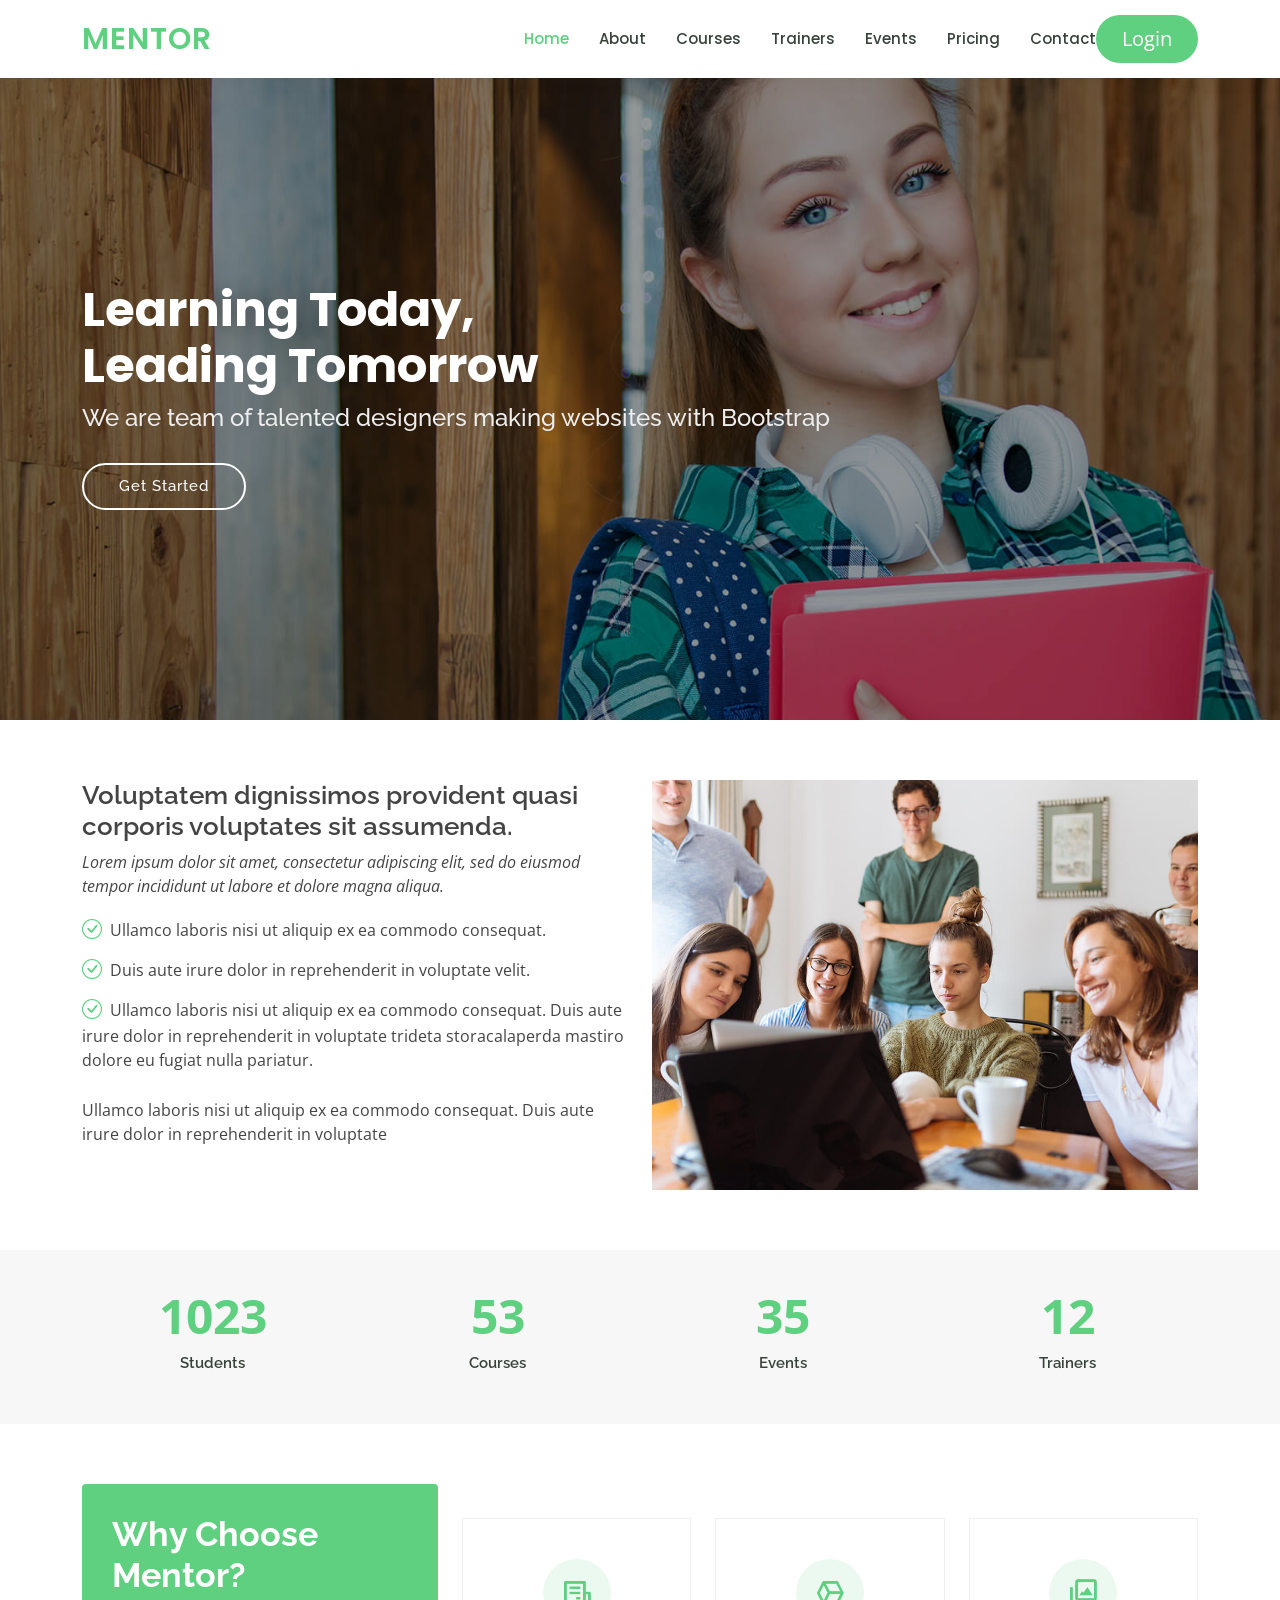
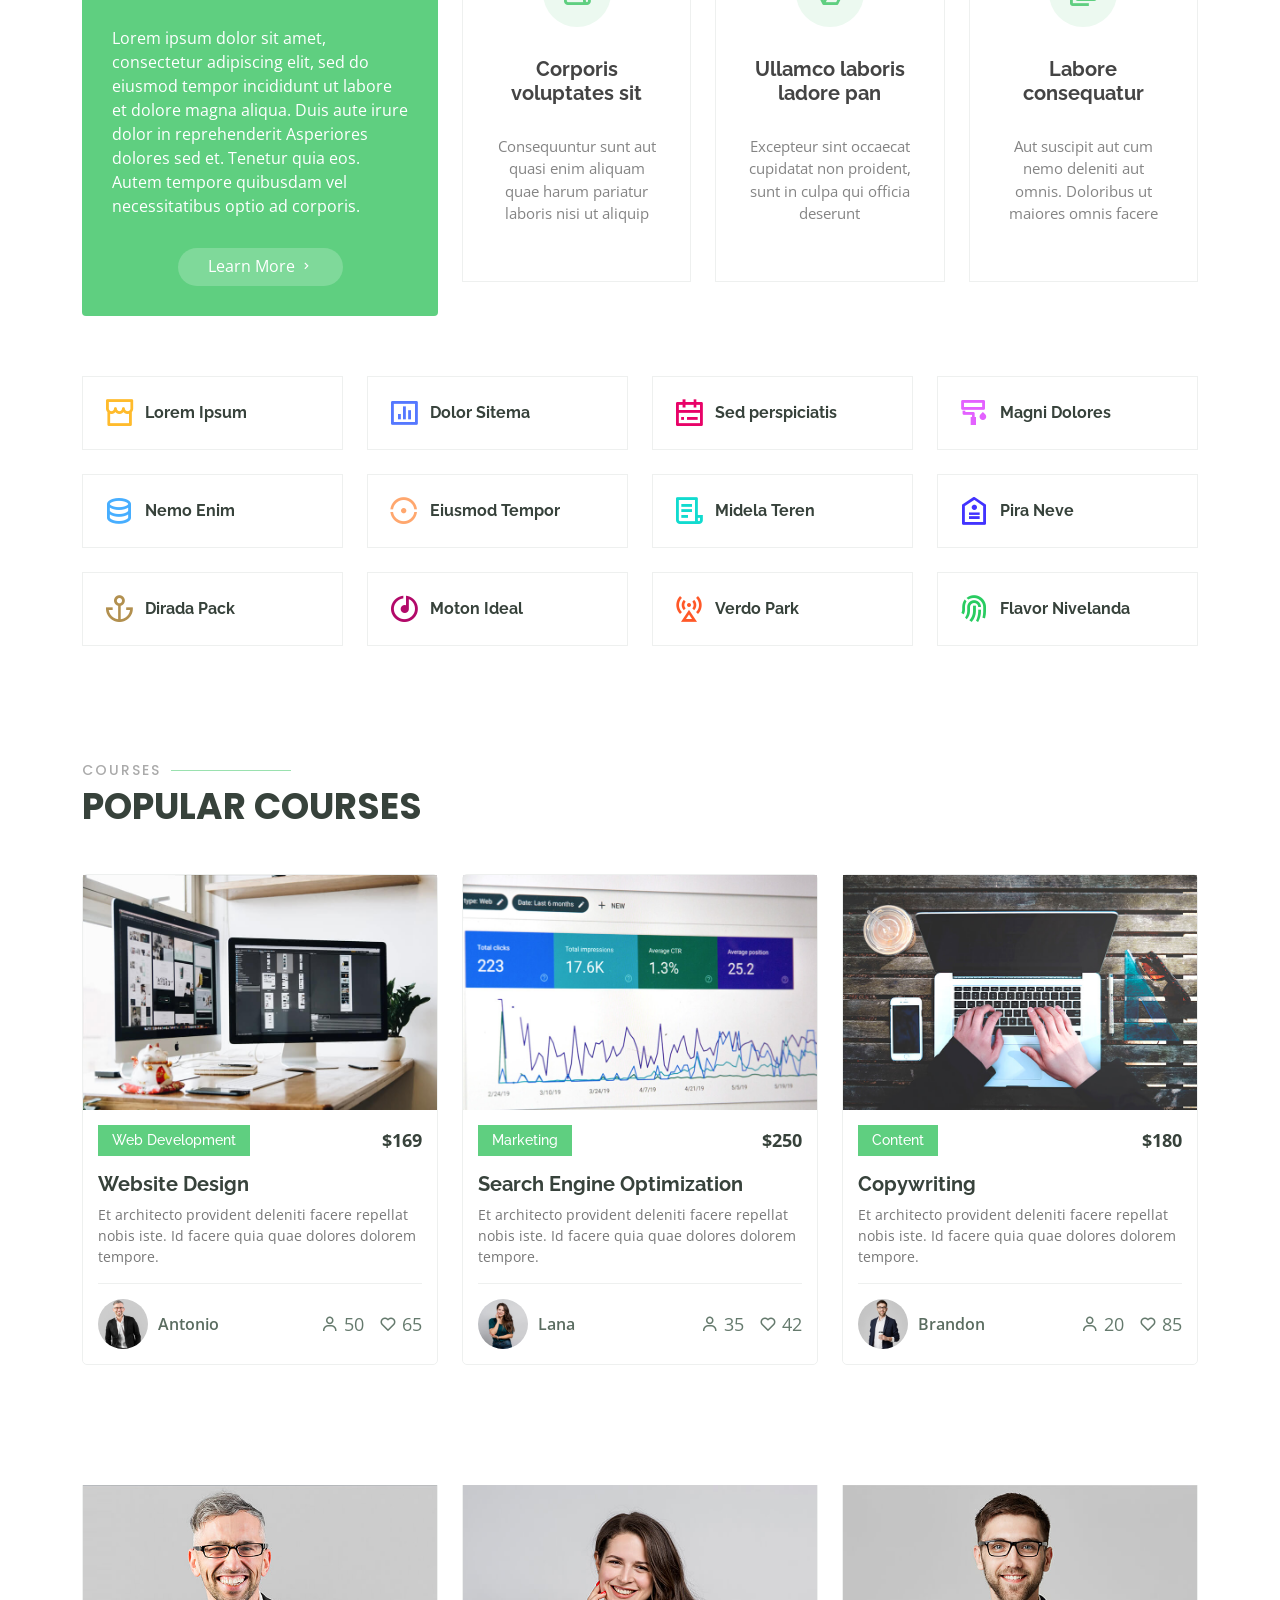
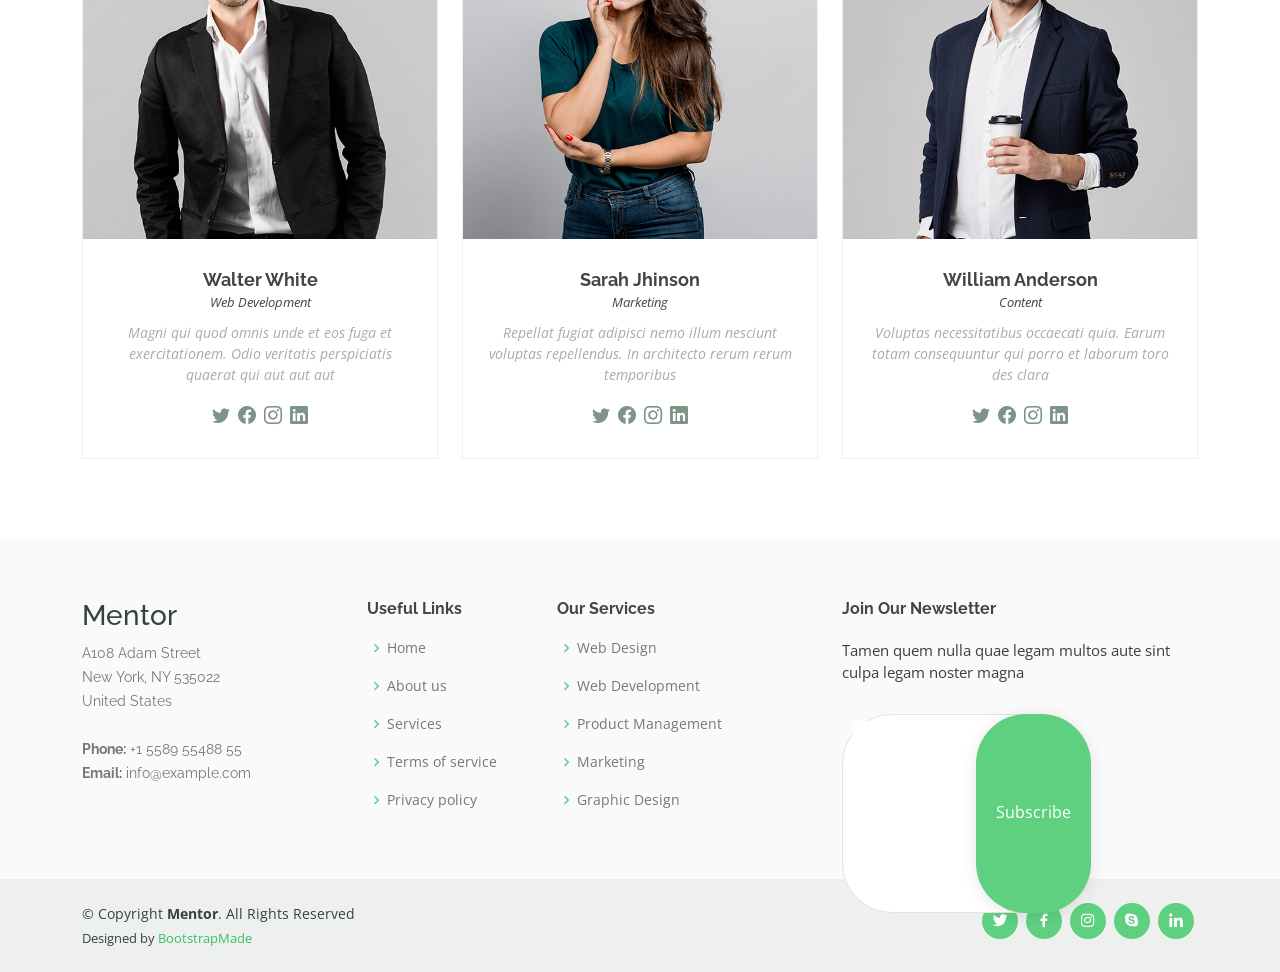
<file: index.html>
<!DOCTYPE html>
<html lang="en">

<head>
  <meta charset="utf-8">
  <meta content="width=device-width, initial-scale=1.0" name="viewport">

  <title>Mentor Bootstrap Template - Index</title>
  <meta content="" name="description">
  <meta content="" name="keywords">

  <!-- Favicons -->
  <link href="assets/img/favicon.png" rel="icon">
  <link href="assets/img/apple-touch-icon.png" rel="apple-touch-icon">

  <!-- Google Fonts -->
  <link href="https://fonts.googleapis.com/css?family=Open+Sans:300,300i,400,400i,600,600i,700,700i|Raleway:300,300i,400,400i,500,500i,600,600i,700,700i|Poppins:300,300i,400,400i,500,500i,600,600i,700,700i" rel="stylesheet">

  <!-- Vendor CSS Files -->
  <link href="assets/vendor/animate.css/animate.min.css" rel="stylesheet">
  <link href="assets/vendor/aos/aos.css" rel="stylesheet">
  <link href="assets/vendor/bootstrap/css/bootstrap.min.css" rel="stylesheet">
  <link href="assets/vendor/bootstrap-icons/bootstrap-icons.css" rel="stylesheet">
  <link href="assets/vendor/boxicons/css/boxicons.min.css" rel="stylesheet">
  <link href="assets/vendor/remixicon/remixicon.css" rel="stylesheet">
  <link href="assets/vendor/swiper/swiper-bundle.min.css" rel="stylesheet">
  <link rel="stylesheet" href="assets/css/login.css" />

   <link href="assets/css/style.css" rel="stylesheet">

  
  <style>
    .offcanvas{
     width:40% !important;
}  
  </style>
</head>

<body>

  <!-- المفروض التعديل دا يظهر علي جيت هب في الموقع  -->
 


 
  <header id="header" class="fixed-top">
    <div class="container d-flex align-items-center">

      <h1 class="logo me-auto"><a href="index.html">Mentor</a></h1>
      <!-- Uncomment below if you prefer to use an image logo -->
      <!-- <a href="index.html" class="logo me-auto"><img src="assets/img/logo.png" alt="" class="img-fluid"></a>-->

      <nav id="navbar" class="navbar order-last order-lg-0">
        <ul>
          <li><a class="active" href="index.html">Home</a></li>
          <li><a href="about.html">About</a></li>
          <li><a href="courses.html">Courses</a></li>
          <li><a href="trainers.html">Trainers</a></li>
          <li><a href="events.html">Events</a></li>
          <li><a href="pricing.html">Pricing</a></li>

      
          <li><a href="contact.html">Contact</a></li>
        </ul>
        <i class="bi bi-list mobile-nav-toggle"></i>
      </nav> 
        <a
          href="#offcanvasRight"
          class="btn get-started-btn fs-5"
          data-bs-toggle="offcanvas"
          data-bs-target="#offcanvasRight"
          aria-controls="offcanvasRight"
        >
          Login
        </a>
      </div>

      <div
        class="offcanvas offcanvas-end"
        tabindex="-1"
        id="offcanvasRight"
        aria-labelledby="offcanvasRightLabel"
      >
        <div class="offcanvas-header">
          <h5 id="offcanvasRightLabel">
            <img src="assets/img/favicon.png" alt="" />
          </h5>
          <button
            type="button"
            class="btn-close text-reset"
            data-bs-dismiss="offcanvas"
            aria-label="Close"
          ></button>
        </div>
        <div class="offcanvas-body">
         
          <div class="canvassContainer">
            <form action="" id="loginform" class="p-4">
              <div class="box">
                <h1>Login</h1>
                <!-- <lEmailabel for="username">Username:</lEmailabel> -->
                <input
                  id="username"
                  name="username"
                  type="text"
                  placeholder="Enter User Name"
                />
              </div>
              <div class="box">
                <!-- <label for="password">Password:</label> -->
                <input
                  id="password"
                  name="password"
                  type="password"
                  placeholder="Enter Passworddddd"
                />
              </div>
              <a href="./index.html" type="submit" id="login">Login</a>
              <div class="link">
                <a class="btn get-started-btn fs-4" id="already"  href="#offcanvasExample" data-bs-toggle="offcanvas" aria-controls="offcanvasExample">Don't Have Account !!</a>
              </div>
              </div>
            </form>
          </div>
        </div>
      </div>
      <!-- end Canvas  -->
     
      <a href="index.html" style="display: none;" id="logoutBtn">Logout</a>

    </div>
  </header><!-- End Header -->
  <!-- start LOGIN -->
  
  <div class="offcanvas offcanvas-end" tabindex="-1" id="offcanvasRight" aria-labelledby="offcanvasRightLabel">
    <div class="offcanvas-header">
      <h5 id="offcanvasRightLabel">Offcanvas right</h5>
      <button type="button" class="btn-close text-reset" data-bs-dismiss="offcanvas" aria-label="Close"></button>
    </div>
    <div class="offcanvas-body">
      
    </div>
  </div>

  <!-- end login -->

  <!-- ======= Hero Section ======= -->
  <section id="hero" class="d-flex justify-content-center align-items-center">
    <div class="container position-relative" data-aos="zoom-in" data-aos-delay="100">
      <h1>Learning Today,<br>Leading Tomorrow</h1>
      <h2>We are team of talented designers making websites with Bootstrap</h2>
      <!-- SignUp Offcanvas -->
      <!-- <a class="btn get-started-btn fs-4" data-bs-toggle="offcanvas" href="#offcanvasExample" role="button" id="signupBtn" aria-controls="offcanvasExample">SignUp</a>
    </div>

    <div class="offcanvas offcanvas-start" tabindex="-1" id="offcanvasExample" aria-labelledby="offcanvasExampleLabel">
      <div class="offcanvas-header">
        <h5 class="offcanvas-title" id="offcanvasExampleLabel"><img src="assets/img/favicon.png" alt="" /></h5>
        <button type="button" class="btn-close text-reset" data-bs-dismiss="offcanvas" aria-label="Close"></button>
      </div>
      <div class="offcanvas-body" id="signupForm">

       
        <!-- <div class="canvassContainer">
          <form action="" id="signupForm"  >
            <div class="box formSignup p-1" id="formSignup">
              <h1 id="formHead">Sign Up</h1>
              <!-- <label for="username">Username:</label> 
              <input
                id="username"
                name="username"
                type="text"
                placeholder="Enter User Name"
              />
              <div class="error"></div>
           
              <!-- <label for="email">Email:</label>
              <input
                id="email"
                name="email"
                type="text"
                placeholder="Entersss Email"
              />
              <div class="error"></div>
           
              <!-- <label for="password">Password:</label> 
              <input
                id="passwordUp"
                name="password"
                type="password"
                placeholder="Enterrrrrr Password"
              />
              <div class="error"></div>
         
              <!-- <label for="password">Confirm Password:</label> 
              <input
                id="psw"
                name="psw"
                type="password"
                placeholder="Confirm Password"
              />
              <div class="error"></div>
            </div>
            <button  href="#offcanvasRight" id="registerBtn" class="btn btn-get-started fs-4" >Register Now</button>
            <!-- <button class="btn-primary" id="newbtn" type="button"data-bs-toggle="offcanvas" href="#offcanvasExample" >register</button> 
            <div class="link">
              <!-- <a id="already" href="/forms/login.html">Already have an account</a> 
              <a class="btn get-started-btn fs-5" data-bs-toggle="offcanvas" href="#offcanvasRight" role="button" aria-controls="offcanvasExample">Already have an account</a>
            </div>
          </form>
        </div> 
      </div>
    </div> -->
      <a href="./forms/signup.html" class="btn-get-started">Get Started</a>
      <!-- end Offcanvas -->
    </div>
  </section><!-- End Hero -->

  <main id="main">

    <!-- ======= About Section ======= -->
    <section id="about" class="about">
      <div class="container" data-aos="fade-up">

        <div class="row">
          <div class="col-lg-6 order-1 order-lg-2" data-aos="fade-left" data-aos-delay="100">
            <img src="assets/img/about.jpg" class="img-fluid" alt="">
          </div>
          <div class="col-lg-6 pt-4 pt-lg-0 order-2 order-lg-1 content">
            <h3>Voluptatem dignissimos provident quasi corporis voluptates sit assumenda.</h3>
            <p class="fst-italic">
              Lorem ipsum dolor sit amet, consectetur adipiscing elit, sed do eiusmod tempor incididunt ut labore et dolore
              magna aliqua.
            </p>
            <ul>
              <li><i class="bi bi-check-circle"></i> Ullamco laboris nisi ut aliquip ex ea commodo consequat.</li>
              <li><i class="bi bi-check-circle"></i> Duis aute irure dolor in reprehenderit in voluptate velit.</li>
              <li><i class="bi bi-check-circle"></i> Ullamco laboris nisi ut aliquip ex ea commodo consequat. Duis aute irure dolor in reprehenderit in voluptate trideta storacalaperda mastiro dolore eu fugiat nulla pariatur.</li>
            </ul>
            <p>
              Ullamco laboris nisi ut aliquip ex ea commodo consequat. Duis aute irure dolor in reprehenderit in voluptate
            </p>

          </div>
        </div>

      </div>
    </section><!-- End About Section -->

    <!-- ======= Counts Section ======= -->
    <section id="counts" class="counts section-bg">
      <div class="container">

        <div class="row counters">

          <div class="col-lg-3 col-6 text-center">
            <span data-purecounter-start="0" data-purecounter-end="1232" data-purecounter-duration="1" class="purecounter"></span>
            <p>Students</p>
          </div>

          <div class="col-lg-3 col-6 text-center">
            <span data-purecounter-start="0" data-purecounter-end="64" data-purecounter-duration="1" class="purecounter"></span>
            <p>Courses</p>
          </div>

          <div class="col-lg-3 col-6 text-center">
            <span data-purecounter-start="0" data-purecounter-end="42" data-purecounter-duration="1" class="purecounter"></span>
            <p>Events</p>
          </div>

          <div class="col-lg-3 col-6 text-center">
            <span data-purecounter-start="0" data-purecounter-end="15" data-purecounter-duration="1" class="purecounter"></span>
            <p>Trainers</p>
          </div>

        </div>

      </div>
    </section><!-- End Counts Section -->

    <!-- ======= Why Us Section ======= -->
    <section id="why-us" class="why-us">
      <div class="container" data-aos="fade-up">

        <div class="row">
          <div class="col-lg-4 d-flex align-items-stretch">
            <div class="content">
              <h3>Why Choose Mentor?</h3>
              <p>
                Lorem ipsum dolor sit amet, consectetur adipiscing elit, sed do eiusmod tempor incididunt ut labore et dolore magna aliqua. Duis aute irure dolor in reprehenderit
                Asperiores dolores sed et. Tenetur quia eos. Autem tempore quibusdam vel necessitatibus optio ad corporis.
              </p>
              <div class="text-center">
                <a href="about.html" class="more-btn">Learn More <i class="bx bx-chevron-right"></i></a>
              </div>
            </div>
          </div>
          <div class="col-lg-8 d-flex align-items-stretch" data-aos="zoom-in" data-aos-delay="100">
            <div class="icon-boxes d-flex flex-column justify-content-center">
              <div class="row">
                <div class="col-xl-4 d-flex align-items-stretch">
                  <div class="icon-box mt-4 mt-xl-0">
                    <i class="bx bx-receipt"></i>
                    <h4>Corporis voluptates sit</h4>
                    <p>Consequuntur sunt aut quasi enim aliquam quae harum pariatur laboris nisi ut aliquip</p>
                  </div>
                </div>
                <div class="col-xl-4 d-flex align-items-stretch">
                  <div class="icon-box mt-4 mt-xl-0">
                    <i class="bx bx-cube-alt"></i>
                    <h4>Ullamco laboris ladore pan</h4>
                    <p>Excepteur sint occaecat cupidatat non proident, sunt in culpa qui officia deserunt</p>
                  </div>
                </div>
                <div class="col-xl-4 d-flex align-items-stretch">
                  <div class="icon-box mt-4 mt-xl-0">
                    <i class="bx bx-images"></i>
                    <h4>Labore consequatur</h4>
                    <p>Aut suscipit aut cum nemo deleniti aut omnis. Doloribus ut maiores omnis facere</p>
                  </div>
                </div>
              </div>
            </div><!-- End .content-->
          </div>
        </div>

      </div>
    </section><!-- End Why Us Section -->

    <!-- ======= Features Section ======= -->
    <section id="features" class="features">
      <div class="container" data-aos="fade-up">

        <div class="row" data-aos="zoom-in" data-aos-delay="100">
          <div class="col-lg-3 col-md-4">
            <div class="icon-box">
              <i class="ri-store-line" style="color: #ffbb2c;"></i>
              <h3><a href="">Lorem Ipsum</a></h3>
            </div>
          </div>
          <div class="col-lg-3 col-md-4 mt-4 mt-md-0">
            <div class="icon-box">
              <i class="ri-bar-chart-box-line" style="color: #5578ff;"></i>
              <h3><a href="">Dolor Sitema</a></h3>
            </div>
          </div>
          <div class="col-lg-3 col-md-4 mt-4 mt-md-0">
            <div class="icon-box">
              <i class="ri-calendar-todo-line" style="color: #e80368;"></i>
              <h3><a href="">Sed perspiciatis</a></h3>
            </div>
          </div>
          <div class="col-lg-3 col-md-4 mt-4 mt-lg-0">
            <div class="icon-box">
              <i class="ri-paint-brush-line" style="color: #e361ff;"></i>
              <h3><a href="">Magni Dolores</a></h3>
            </div>
          </div>
          <div class="col-lg-3 col-md-4 mt-4">
            <div class="icon-box">
              <i class="ri-database-2-line" style="color: #47aeff;"></i>
              <h3><a href="">Nemo Enim</a></h3>
            </div>
          </div>
          <div class="col-lg-3 col-md-4 mt-4">
            <div class="icon-box">
              <i class="ri-gradienter-line" style="color: #ffa76e;"></i>
              <h3><a href="">Eiusmod Tempor</a></h3>
            </div>
          </div>
          <div class="col-lg-3 col-md-4 mt-4">
            <div class="icon-box">
              <i class="ri-file-list-3-line" style="color: #11dbcf;"></i>
              <h3><a href="">Midela Teren</a></h3>
            </div>
          </div>
          <div class="col-lg-3 col-md-4 mt-4">
            <div class="icon-box">
              <i class="ri-price-tag-2-line" style="color: #4233ff;"></i>
              <h3><a href="">Pira Neve</a></h3>
            </div>
          </div>
          <div class="col-lg-3 col-md-4 mt-4">
            <div class="icon-box">
              <i class="ri-anchor-line" style="color: #b2904f;"></i>
              <h3><a href="">Dirada Pack</a></h3>
            </div>
          </div>
          <div class="col-lg-3 col-md-4 mt-4">
            <div class="icon-box">
              <i class="ri-disc-line" style="color: #b20969;"></i>
              <h3><a href="">Moton Ideal</a></h3>
            </div>
          </div>
          <div class="col-lg-3 col-md-4 mt-4">
            <div class="icon-box">
              <i class="ri-base-station-line" style="color: #ff5828;"></i>
              <h3><a href="">Verdo Park</a></h3>
            </div>
          </div>
          <div class="col-lg-3 col-md-4 mt-4">
            <div class="icon-box">
              <i class="ri-fingerprint-line" style="color: #29cc61;"></i>
              <h3><a href="">Flavor Nivelanda</a></h3>
            </div>
          </div>
        </div>

      </div>
    </section><!-- End Features Section -->

    <!-- ======= Popular Courses Section ======= -->
    <section id="popular-courses" class="courses">
      <div class="container" data-aos="fade-up">

        <div class="section-title">
          <h2>Courses</h2>
          <p>Popular Courses</p>
        </div>

        <div class="row" data-aos="zoom-in" data-aos-delay="100">

          <div class="col-lg-4 col-md-6 d-flex align-items-stretch">
            <div class="course-item">
              <img src="assets/img/course-1.jpg" class="img-fluid" alt="...">
              <div class="course-content">
                <div class="d-flex justify-content-between align-items-center mb-3">
                  <h4>Web Development</h4>
                  <p class="price">$169</p>
                </div>

                <h3><a href="course-details.html">Website Design</a></h3>
                <p>Et architecto provident deleniti facere repellat nobis iste. Id facere quia quae dolores dolorem tempore.</p>
                <div class="trainer d-flex justify-content-between align-items-center">
                  <div class="trainer-profile d-flex align-items-center">
                    <img src="assets/img/trainers/trainer-1.jpg" class="img-fluid" alt="">
                    <span>Antonio</span>
                  </div>
                  <div class="trainer-rank d-flex align-items-center">
                    <i class="bx bx-user"></i>&nbsp;50
                    &nbsp;&nbsp;
                    <i class="bx bx-heart"></i>&nbsp;65
                  </div>
                </div>
              </div>
            </div>
          </div> <!-- End Course Item-->

          <div class="col-lg-4 col-md-6 d-flex align-items-stretch mt-4 mt-md-0">
            <div class="course-item">
              <img src="assets/img/course-2.jpg" class="img-fluid" alt="...">
              <div class="course-content">
                <div class="d-flex justify-content-between align-items-center mb-3">
                  <h4>Marketing</h4>
                  <p class="price">$250</p>
                </div>

                <h3><a href="course-details.html">Search Engine Optimization</a></h3>
                <p>Et architecto provident deleniti facere repellat nobis iste. Id facere quia quae dolores dolorem tempore.</p>
                <div class="trainer d-flex justify-content-between align-items-center">
                  <div class="trainer-profile d-flex align-items-center">
                    <img src="assets/img/trainers/trainer-2.jpg" class="img-fluid" alt="">
                    <span>Lana</span>
                  </div>
                  <div class="trainer-rank d-flex align-items-center">
                    <i class="bx bx-user"></i>&nbsp;35
                    &nbsp;&nbsp;
                    <i class="bx bx-heart"></i>&nbsp;42
                  </div>
                </div>
              </div>
            </div>
          </div> <!-- End Course Item-->

          <div class="col-lg-4 col-md-6 d-flex align-items-stretch mt-4 mt-lg-0">
            <div class="course-item">
              <img src="assets/img/course-3.jpg" class="img-fluid" alt="...">
              <div class="course-content">
                <div class="d-flex justify-content-between align-items-center mb-3">
                  <h4>Content</h4>
                  <p class="price">$180</p>
                </div>

                <h3><a href="course-details.html">Copywriting</a></h3>
                <p>Et architecto provident deleniti facere repellat nobis iste. Id facere quia quae dolores dolorem tempore.</p>
                <div class="trainer d-flex justify-content-between align-items-center">
                  <div class="trainer-profile d-flex align-items-center">
                    <img src="assets/img/trainers/trainer-3.jpg" class="img-fluid" alt="">
                    <span>Brandon</span>
                  </div>
                  <div class="trainer-rank d-flex align-items-center">
                    <i class="bx bx-user"></i>&nbsp;20
                    &nbsp;&nbsp;
                    <i class="bx bx-heart"></i>&nbsp;85
                  </div>
                </div>
              </div>
            </div>
          </div> <!-- End Course Item-->

        </div>

      </div>
    </section><!-- End Popular Courses Section -->

    <!-- ======= Trainers Section ======= -->
    <section id="trainers" class="trainers">
      <div class="container" data-aos="fade-up">

        <div class="row" data-aos="zoom-in" data-aos-delay="100">
          <div class="col-lg-4 col-md-6 d-flex align-items-stretch">
            <div class="member">
              <img src="assets/img/trainers/trainer-1.jpg" class="img-fluid" alt="">
              <div class="member-content">
                <h4>Walter White</h4>
                <span>Web Development</span>
                <p>
                  Magni qui quod omnis unde et eos fuga et exercitationem. Odio veritatis perspiciatis quaerat qui aut aut aut
                </p>
                <div class="social">
                  <a href=""><i class="bi bi-twitter"></i></a>
                  <a href=""><i class="bi bi-facebook"></i></a>
                  <a href=""><i class="bi bi-instagram"></i></a>
                  <a href=""><i class="bi bi-linkedin"></i></a>
                </div>
              </div>
            </div>
          </div>

          <div class="col-lg-4 col-md-6 d-flex align-items-stretch">
            <div class="member">
              <img src="assets/img/trainers/trainer-2.jpg" class="img-fluid" alt="">
              <div class="member-content">
                <h4>Sarah Jhinson</h4>
                <span>Marketing</span>
                <p>
                  Repellat fugiat adipisci nemo illum nesciunt voluptas repellendus. In architecto rerum rerum temporibus
                </p>
                <div class="social">
                  <a href=""><i class="bi bi-twitter"></i></a>
                  <a href=""><i class="bi bi-facebook"></i></a>
                  <a href=""><i class="bi bi-instagram"></i></a>
                  <a href=""><i class="bi bi-linkedin"></i></a>
                </div>
              </div>
            </div>
          </div>

          <div class="col-lg-4 col-md-6 d-flex align-items-stretch">
            <div class="member">
              <img src="assets/img/trainers/trainer-3.jpg" class="img-fluid" alt="">
              <div class="member-content">
                <h4>William Anderson</h4>
                <span>Content</span>
                <p>
                  Voluptas necessitatibus occaecati quia. Earum totam consequuntur qui porro et laborum toro des clara
                </p>
                <div class="social">
                  <a href=""><i class="bi bi-twitter"></i></a>
                  <a href=""><i class="bi bi-facebook"></i></a>
                  <a href=""><i class="bi bi-instagram"></i></a>
                  <a href=""><i class="bi bi-linkedin"></i></a>
                </div>
              </div>
            </div>
          </div>

        </div>

      </div>
    </section><!-- End Trainers Section -->

  </main><!-- End #main -->

  <!-- ======= Footer ======= -->
  <footer id="footer">

    <div class="footer-top">
      <div class="container">
        <div class="row">

          <div class="col-lg-3 col-md-6 footer-contact">
            <h3>Mentor</h3>
            <p>
              A108 Adam Street <br>
              New York, NY 535022<br>
              United States <br><br>
              <strong>Phone:</strong> +1 5589 55488 55<br>
              <strong>Email:</strong> info@example.com<br>
            </p>
          </div>

          <div class="col-lg-2 col-md-6 footer-links">
            <h4>Useful Links</h4>
            <ul>
              <li><i class="bx bx-chevron-right"></i> <a href="#">Home</a></li>
              <li><i class="bx bx-chevron-right"></i> <a href="#">About us</a></li>
              <li><i class="bx bx-chevron-right"></i> <a href="#">Services</a></li>
              <li><i class="bx bx-chevron-right"></i> <a href="#">Terms of service</a></li>
              <li><i class="bx bx-chevron-right"></i> <a href="#">Privacy policy</a></li>
            </ul>
          </div>

          <div class="col-lg-3 col-md-6 footer-links">
            <h4>Our Services</h4>
            <ul>
              <li><i class="bx bx-chevron-right"></i> <a href="#">Web Design</a></li>
              <li><i class="bx bx-chevron-right"></i> <a href="#">Web Development</a></li>
              <li><i class="bx bx-chevron-right"></i> <a href="#">Product Management</a></li>
              <li><i class="bx bx-chevron-right"></i> <a href="#">Marketing</a></li>
              <li><i class="bx bx-chevron-right"></i> <a href="#">Graphic Design</a></li>
            </ul>
          </div>

          <div class="col-lg-4 col-md-6 footer-newsletter">
            <h4>Join Our Newsletter</h4>
            <p>Tamen quem nulla quae legam multos aute sint culpa legam noster magna</p>
            <form action="" method="post">
              <input type="email" name="email"><input type="submit" value="Subscribe">
            </form>
          </div>

        </div>
      </div>
    </div>

    <div class="container d-md-flex py-4">

      <div class="me-md-auto text-center text-md-start">
        <div class="copyright">
          &copy; Copyright <strong><span>Mentor</span></strong>. All Rights Reserved
        </div>
        <div class="credits">
          <!-- All the links in the footer should remain intact. -->
          <!-- You can delete the links only if you purchased the pro version. -->
          <!-- Licensing information: https://bootstrapmade.com/license/ -->
          <!-- Purchase the pro version with working PHP/AJAX contact form: https://bootstrapmade.com/mentor-free-education-bootstrap-theme/ -->
          Designed by <a href="https://bootstrapmade.com/">BootstrapMade</a>
        </div>
      </div>
      <div class="social-links text-center text-md-right pt-3 pt-md-0">
        <a href="#" class="twitter"><i class="bx bxl-twitter"></i></a>
        <a href="#" class="facebook"><i class="bx bxl-facebook"></i></a>
        <a href="#" class="instagram"><i class="bx bxl-instagram"></i></a>
        <a href="#" class="google-plus"><i class="bx bxl-skype"></i></a>
        <a href="#" class="linkedin"><i class="bx bxl-linkedin"></i></a>
      </div>
    </div>
  </footer><!-- End Footer -->


  <div id="preloader"></div>
  <a href="#" class="back-to-top d-flex align-items-center justify-content-center"><i class="bi bi-arrow-up-short"></i></a>

  <!-- Vendor JS Files -->
  <script src="assets/vendor/purecounter/purecounter_vanilla.js"></script>
  <script src="assets/vendor/aos/aos.js"></script>
  <script src="assets/vendor/bootstrap/js/bootstrap.bundle.min.js"></script>
  <script src="assets/vendor/swiper/swiper-bundle.min.js"></script>
  <script src="assets/vendor/php-email-form/validate.js"></script>
  <script src="assets/js/login.js"></script>
  <script src="assets/js/signup.js"></script>
  

  <!-- Template Main JS File -->
  <script src="assets/js/main.js"></script>
  <script src="assets\js\signup.js"></script>
  <script src="assets/js/login.js"></script>

</body>

</html>
</file>
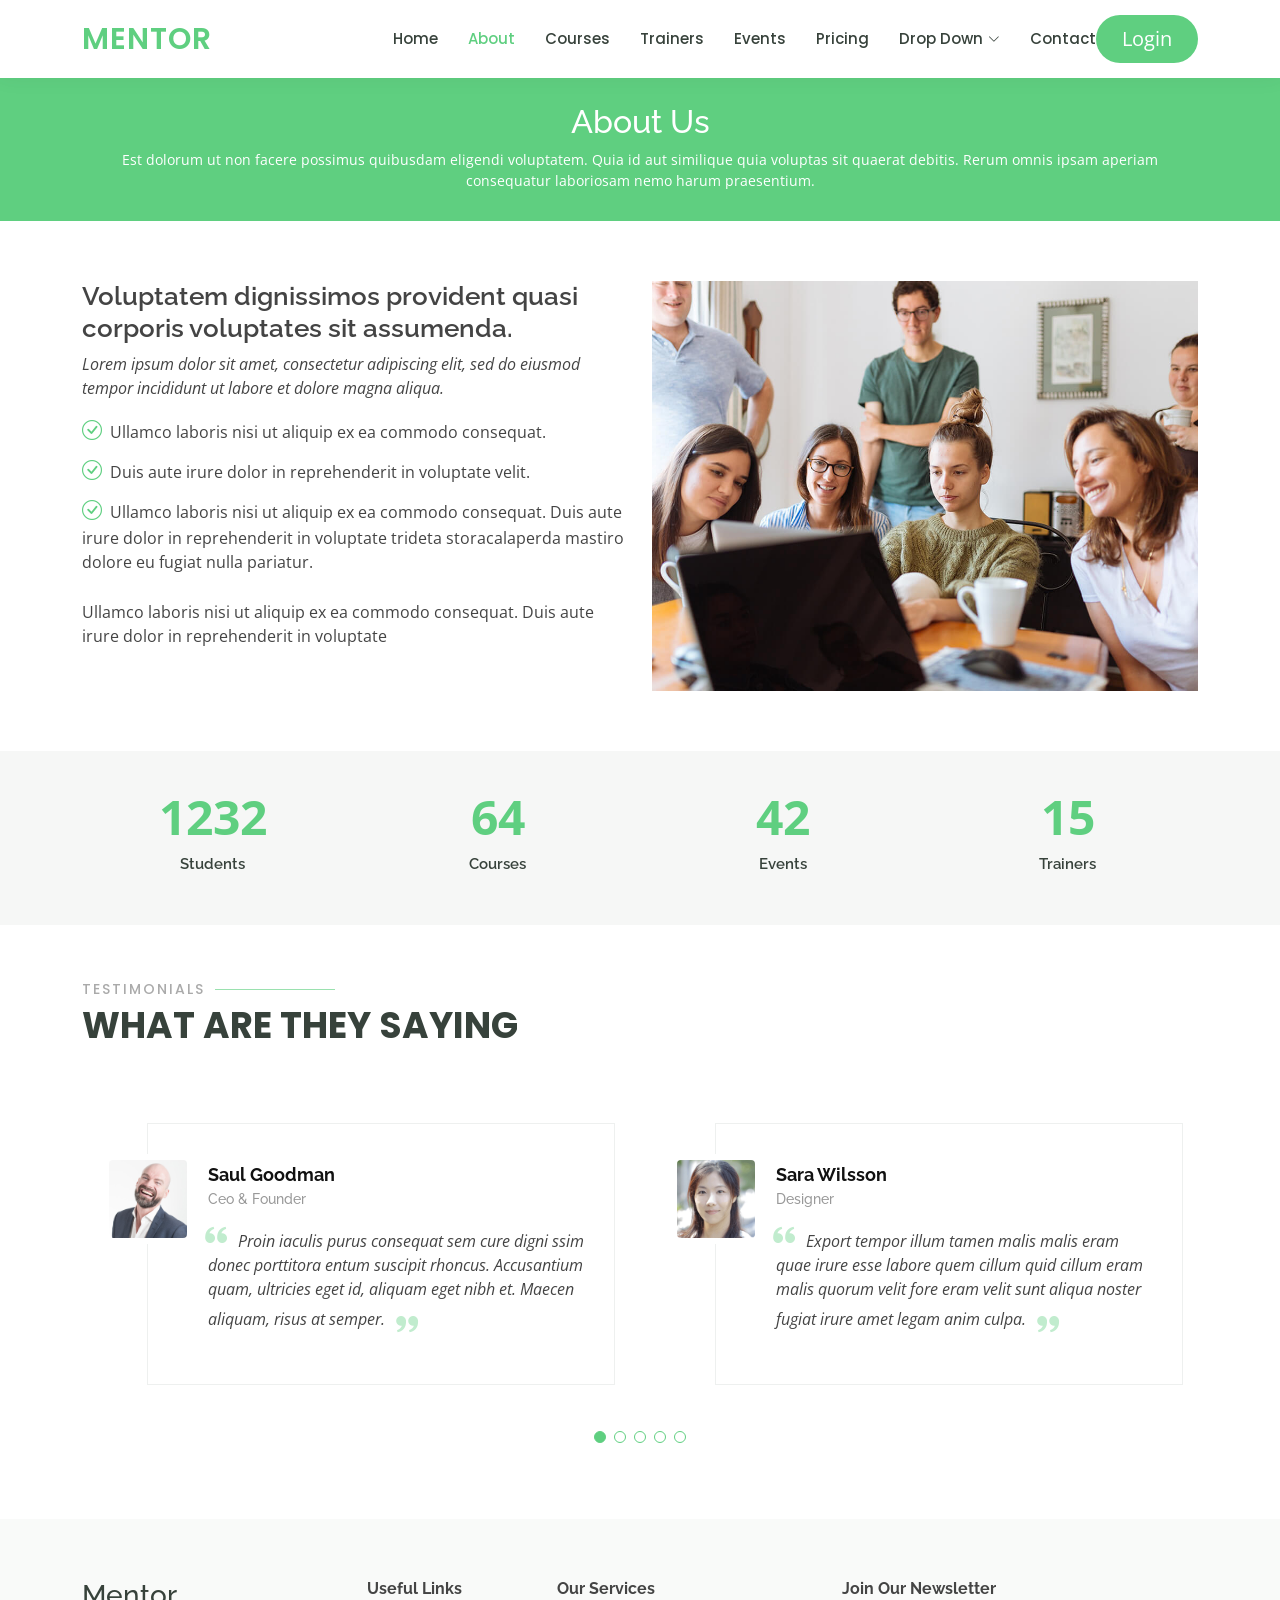
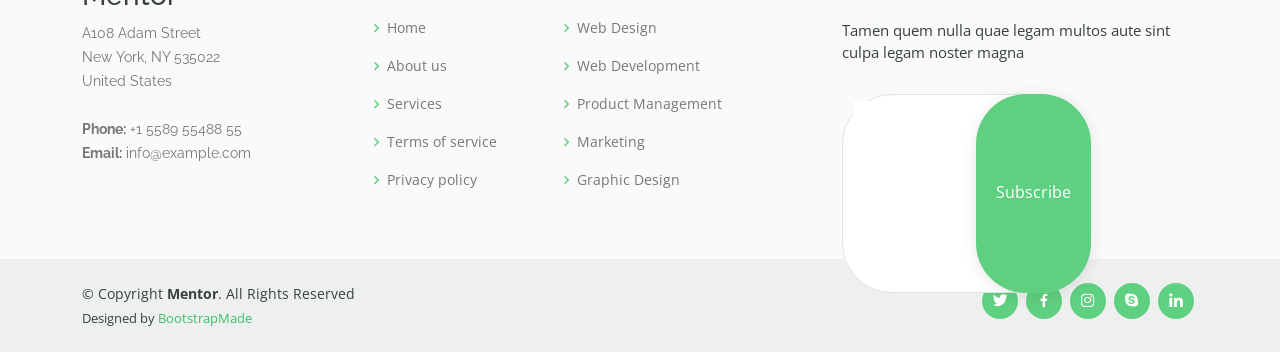
<file: about.html>
<!DOCTYPE html>
<html lang="en">

<head>
  <meta charset="utf-8">
  <meta content="width=device-width, initial-scale=1.0" name="viewport">

  <title>About - Mentor Bootstrap Template</title>
  <meta content="" name="description">
  <meta content="" name="keywords">

  <!-- Favicons -->
  <link href="assets/img/favicon.png" rel="icon">
  <link href="assets/img/apple-touch-icon.png" rel="apple-touch-icon">

  <!-- Google Fonts -->
  <link href="https://fonts.googleapis.com/css?family=Open+Sans:300,300i,400,400i,600,600i,700,700i|Raleway:300,300i,400,400i,500,500i,600,600i,700,700i|Poppins:300,300i,400,400i,500,500i,600,600i,700,700i" rel="stylesheet">

  <!-- Vendor CSS Files -->
  <link href="assets/vendor/animate.css/animate.min.css" rel="stylesheet">
  <link href="assets/vendor/aos/aos.css" rel="stylesheet">
  <link href="assets/vendor/bootstrap/css/bootstrap.min.css" rel="stylesheet">
  <link href="assets/vendor/bootstrap-icons/bootstrap-icons.css" rel="stylesheet">
  <link href="assets/vendor/boxicons/css/boxicons.min.css" rel="stylesheet">
  <link href="assets/vendor/remixicon/remixicon.css" rel="stylesheet">
  <link href="assets/vendor/swiper/swiper-bundle.min.css" rel="stylesheet">
  <link rel="stylesheet" href="assets/css/login.css" />

  <!-- Template Main CSS File -->
  <link href="assets/css/style.css" rel="stylesheet">

  <!-- =======================================================
  * Template Name: Mentor
  * Updated: Jul 27 2023 with Bootstrap v5.3.1
  * Template URL: https://bootstrapmade.com/mentor-free-education-bootstrap-theme/
  * Author: BootstrapMade.com
  * License: https://bootstrapmade.com/license/
  ======================================================== -->
</head>

<body>

  <!-- ======= Header ======= -->
  <header id="header" class="fixed-top">
    <div class="container d-flex align-items-center">

      <h1 class="logo me-auto"><a href="index.html">Mentor</a></h1>
      <!-- Uncomment below if you prefer to use an image logo -->
      <!-- <a href="index.html" class="logo me-auto"><img src="assets/img/logo.png" alt="" class="img-fluid"></a>-->

      <nav id="navbar" class="navbar order-last order-lg-0">
        <ul>
          <li><a href="index.html">Home</a></li>
          <li><a class="active" href="about.html">About</a></li>
          <li><a href="courses.html">Courses</a></li>
          <li><a href="trainers.html">Trainers</a></li>
          <li><a href="events.html">Events</a></li>
          <li><a href="pricing.html">Pricing</a></li>

          <li class="dropdown"><a href="#"><span>Drop Down</span> <i class="bi bi-chevron-down"></i></a>
            <ul>
              <li><a href="#">Drop Down 1</a></li>
              <li class="dropdown"><a href="#"><span>Deep Drop Down</span> <i class="bi bi-chevron-right"></i></a>
                <ul>
                  <li><a href="#">Deep Drop Down 1</a></li>
                  <li><a href="#">Deep Drop Down 2</a></li>
                  <li><a href="#">Deep Drop Down 3</a></li>
                  <li><a href="#">Deep Drop Down 4</a></li>
                  <li><a href="#">Deep Drop Down 5</a></li>
                </ul>
              </li>
              <li><a href="#">Drop Down 2</a></li>
              <li><a href="#">Drop Down 3</a></li>
              <li><a href="#">Drop Down 4</a></li>
            </ul>
          </li>
          <li><a href="contact.html">Contact</a></li>
        </ul>
        <i class="bi bi-list mobile-nav-toggle"></i>
      </nav><!-- .navbar -->

       <!-- Canvass -->
        <!-- <a href="./forms/signup.html" class="get-started-btn">Get Started</a> -->
        <a
          href="#offcanvasRight"
          class="btn get-started-btn fs-5"
          data-bs-toggle="offcanvas"
          data-bs-target="#offcanvasRight"
          aria-controls="offcanvasRight"
        >
          Login
        </a>
      </div>

      <div
        class="offcanvas offcanvas-end"
        tabindex="-1"
        id="offcanvasRight"
        aria-labelledby="offcanvasRightLabel"
      >
        <div class="offcanvas-header">
          <h5 id="offcanvasRightLabel">
            <img src="assets/img/favicon.png" alt="" />
          </h5>
          <button
            type="button"
            class="btn-close text-reset"
            data-bs-dismiss="offcanvas"
            aria-label="Close"
          ></button>
        </div>
        <div class="offcanvas-body">
          <div class="canvassContainer">
            <form action="" id="form" class="p-4">
              <div class="box">
                <h1>Login</h1>
                <!-- <label for="username">Username:</label> -->
                <input
                  id="username"
                  name="username"
                  type="text"
                  placeholder="Enter User Name"
                />
              </div>
              <div class="box">
                <!-- <label for="password">Password:</label> -->
                <input
                  id="password"
                  name="password"
                  type="password"
                  placeholder="Enter Password"
                />
              </div>
              <a href="../index.html" type="submit" id="login">Login</a>
              <div class="link">
                <a id="already" href="login.html">Don't Have Account !!</a>
              </div>
            </form>
          </div>
        </div>
      </div>
      <!-- end Canvas  -->

    </div>
  </header><!-- End Header -->

  <main id="main">
    <!-- ======= Breadcrumbs ======= -->
    <div class="breadcrumbs" data-aos="fade-in">
      <div class="container">
        <h2>About Us</h2>
        <p>Est dolorum ut non facere possimus quibusdam eligendi voluptatem. Quia id aut similique quia voluptas sit quaerat debitis. Rerum omnis ipsam aperiam consequatur laboriosam nemo harum praesentium. </p>
      </div>
    </div><!-- End Breadcrumbs -->

    <!-- ======= About Section ======= -->
    <section id="about" class="about">
      <div class="container" data-aos="fade-up">

        <div class="row">
          <div class="col-lg-6 order-1 order-lg-2" data-aos="fade-left" data-aos-delay="100">
            <img src="assets/img/about.jpg" class="img-fluid" alt="">
          </div>
          <div class="col-lg-6 pt-4 pt-lg-0 order-2 order-lg-1 content">
            <h3>Voluptatem dignissimos provident quasi corporis voluptates sit assumenda.</h3>
            <p class="fst-italic">
              Lorem ipsum dolor sit amet, consectetur adipiscing elit, sed do eiusmod tempor incididunt ut labore et dolore
              magna aliqua.
            </p>
            <ul>
              <li><i class="bi bi-check-circle"></i> Ullamco laboris nisi ut aliquip ex ea commodo consequat.</li>
              <li><i class="bi bi-check-circle"></i> Duis aute irure dolor in reprehenderit in voluptate velit.</li>
              <li><i class="bi bi-check-circle"></i> Ullamco laboris nisi ut aliquip ex ea commodo consequat. Duis aute irure dolor in reprehenderit in voluptate trideta storacalaperda mastiro dolore eu fugiat nulla pariatur.</li>
            </ul>
            <p>
              Ullamco laboris nisi ut aliquip ex ea commodo consequat. Duis aute irure dolor in reprehenderit in voluptate
            </p>

          </div>
        </div>

      </div>
    </section><!-- End About Section -->

    <!-- ======= Counts Section ======= -->
    <section id="counts" class="counts section-bg">
      <div class="container">

        <div class="row counters">

          <div class="col-lg-3 col-6 text-center">
            <span data-purecounter-start="0" data-purecounter-end="1232" data-purecounter-duration="1" class="purecounter"></span>
            <p>Students</p>
          </div>

          <div class="col-lg-3 col-6 text-center">
            <span data-purecounter-start="0" data-purecounter-end="64" data-purecounter-duration="1" class="purecounter"></span>
            <p>Courses</p>
          </div>

          <div class="col-lg-3 col-6 text-center">
            <span data-purecounter-start="0" data-purecounter-end="42" data-purecounter-duration="1" class="purecounter"></span>
            <p>Events</p>
          </div>

          <div class="col-lg-3 col-6 text-center">
            <span data-purecounter-start="0" data-purecounter-end="15" data-purecounter-duration="1" class="purecounter"></span>
            <p>Trainers</p>
          </div>

        </div>

      </div>
    </section><!-- End Counts Section -->

    <!-- ======= Testimonials Section ======= -->
    <section id="testimonials" class="testimonials">
      <div class="container" data-aos="fade-up">

        <div class="section-title">
          <h2>Testimonials</h2>
          <p>What are they saying</p>
        </div>

        <div class="testimonials-slider swiper" data-aos="fade-up" data-aos-delay="100">
          <div class="swiper-wrapper">

            <div class="swiper-slide">
              <div class="testimonial-wrap">
                <div class="testimonial-item">
                  <img src="assets/img/testimonials/testimonials-1.jpg" class="testimonial-img" alt="">
                  <h3>Saul Goodman</h3>
                  <h4>Ceo &amp; Founder</h4>
                  <p>
                    <i class="bx bxs-quote-alt-left quote-icon-left"></i>
                    Proin iaculis purus consequat sem cure digni ssim donec porttitora entum suscipit rhoncus. Accusantium quam, ultricies eget id, aliquam eget nibh et. Maecen aliquam, risus at semper.
                    <i class="bx bxs-quote-alt-right quote-icon-right"></i>
                  </p>
                </div>
              </div>
            </div><!-- End testimonial item -->

            <div class="swiper-slide">
              <div class="testimonial-wrap">
                <div class="testimonial-item">
                  <img src="assets/img/testimonials/testimonials-2.jpg" class="testimonial-img" alt="">
                  <h3>Sara Wilsson</h3>
                  <h4>Designer</h4>
                  <p>
                    <i class="bx bxs-quote-alt-left quote-icon-left"></i>
                    Export tempor illum tamen malis malis eram quae irure esse labore quem cillum quid cillum eram malis quorum velit fore eram velit sunt aliqua noster fugiat irure amet legam anim culpa.
                    <i class="bx bxs-quote-alt-right quote-icon-right"></i>
                  </p>
                </div>
              </div>
            </div><!-- End testimonial item -->

            <div class="swiper-slide">
              <div class="testimonial-wrap">
                <div class="testimonial-item">
                  <img src="assets/img/testimonials/testimonials-3.jpg" class="testimonial-img" alt="">
                  <h3>Jena Karlis</h3>
                  <h4>Store Owner</h4>
                  <p>
                    <i class="bx bxs-quote-alt-left quote-icon-left"></i>
                    Enim nisi quem export duis labore cillum quae magna enim sint quorum nulla quem veniam duis minim tempor labore quem eram duis noster aute amet eram fore quis sint minim.
                    <i class="bx bxs-quote-alt-right quote-icon-right"></i>
                  </p>
                </div>
              </div>
            </div><!-- End testimonial item -->

            <div class="swiper-slide">
              <div class="testimonial-wrap">
                <div class="testimonial-item">
                  <img src="assets/img/testimonials/testimonials-4.jpg" class="testimonial-img" alt="">
                  <h3>Matt Brandon</h3>
                  <h4>Freelancer</h4>
                  <p>
                    <i class="bx bxs-quote-alt-left quote-icon-left"></i>
                    Fugiat enim eram quae cillum dolore dolor amet nulla culpa multos export minim fugiat minim velit minim dolor enim duis veniam ipsum anim magna sunt elit fore quem dolore labore illum veniam.
                    <i class="bx bxs-quote-alt-right quote-icon-right"></i>
                  </p>
                </div>
              </div>
            </div><!-- End testimonial item -->

            <div class="swiper-slide">
              <div class="testimonial-wrap">
                <div class="testimonial-item">
                  <img src="assets/img/testimonials/testimonials-5.jpg" class="testimonial-img" alt="">
                  <h3>John Larson</h3>
                  <h4>Entrepreneur</h4>
                  <p>
                    <i class="bx bxs-quote-alt-left quote-icon-left"></i>
                    Quis quorum aliqua sint quem legam fore sunt eram irure aliqua veniam tempor noster veniam enim culpa labore duis sunt culpa nulla illum cillum fugiat legam esse veniam culpa fore nisi cillum quid.
                    <i class="bx bxs-quote-alt-right quote-icon-right"></i>
                  </p>
                </div>
              </div>
            </div><!-- End testimonial item -->

          </div>
          <div class="swiper-pagination"></div>
        </div>

      </div>
    </section><!-- End Testimonials Section -->

  </main><!-- End #main -->

  <!-- ======= Footer ======= -->
  <footer id="footer">

    <div class="footer-top">
      <div class="container">
        <div class="row">

          <div class="col-lg-3 col-md-6 footer-contact">
            <h3>Mentor</h3>
            <p>
              A108 Adam Street <br>
              New York, NY 535022<br>
              United States <br><br>
              <strong>Phone:</strong> +1 5589 55488 55<br>
              <strong>Email:</strong> info@example.com<br>
            </p>
          </div>

          <div class="col-lg-2 col-md-6 footer-links">
            <h4>Useful Links</h4>
            <ul>
              <li><i class="bx bx-chevron-right"></i> <a href="#">Home</a></li>
              <li><i class="bx bx-chevron-right"></i> <a href="#">About us</a></li>
              <li><i class="bx bx-chevron-right"></i> <a href="#">Services</a></li>
              <li><i class="bx bx-chevron-right"></i> <a href="#">Terms of service</a></li>
              <li><i class="bx bx-chevron-right"></i> <a href="#">Privacy policy</a></li>
            </ul>
          </div>

          <div class="col-lg-3 col-md-6 footer-links">
            <h4>Our Services</h4>
            <ul>
              <li><i class="bx bx-chevron-right"></i> <a href="#">Web Design</a></li>
              <li><i class="bx bx-chevron-right"></i> <a href="#">Web Development</a></li>
              <li><i class="bx bx-chevron-right"></i> <a href="#">Product Management</a></li>
              <li><i class="bx bx-chevron-right"></i> <a href="#">Marketing</a></li>
              <li><i class="bx bx-chevron-right"></i> <a href="#">Graphic Design</a></li>
            </ul>
          </div>

          <div class="col-lg-4 col-md-6 footer-newsletter">
            <h4>Join Our Newsletter</h4>
            <p>Tamen quem nulla quae legam multos aute sint culpa legam noster magna</p>
            <form action="" method="post">
              <input type="email" name="email"><input type="submit" value="Subscribe">
            </form>
          </div>

        </div>
      </div>
    </div>

    <div class="container d-md-flex py-4">

      <div class="me-md-auto text-center text-md-start">
        <div class="copyright">
          &copy; Copyright <strong><span>Mentor</span></strong>. All Rights Reserved
        </div>
        <div class="credits">
          <!-- All the links in the footer should remain intact. -->
          <!-- You can delete the links only if you purchased the pro version. -->
          <!-- Licensing information: https://bootstrapmade.com/license/ -->
          <!-- Purchase the pro version with working PHP/AJAX contact form: https://bootstrapmade.com/mentor-free-education-bootstrap-theme/ -->
          Designed by <a href="https://bootstrapmade.com/">BootstrapMade</a>
        </div>
      </div>
      <div class="social-links text-center text-md-right pt-3 pt-md-0">
        <a href="#" class="twitter"><i class="bx bxl-twitter"></i></a>
        <a href="#" class="facebook"><i class="bx bxl-facebook"></i></a>
        <a href="#" class="instagram"><i class="bx bxl-instagram"></i></a>
        <a href="#" class="google-plus"><i class="bx bxl-skype"></i></a>
        <a href="#" class="linkedin"><i class="bx bxl-linkedin"></i></a>
      </div>
    </div>
  </footer><!-- End Footer -->

  <div id="preloader"></div>
  <a href="#" class="back-to-top d-flex align-items-center justify-content-center"><i class="bi bi-arrow-up-short"></i></a>

  <!-- Vendor JS Files -->
  <script src="assets/vendor/purecounter/purecounter_vanilla.js"></script>
  <script src="assets/vendor/aos/aos.js"></script>
  <script src="assets/vendor/bootstrap/js/bootstrap.bundle.min.js"></script>
  <script src="assets/vendor/swiper/swiper-bundle.min.js"></script>
  <script src="assets/vendor/php-email-form/validate.js"></script>

  <!-- Template Main JS File -->
  <script src="assets/js/main.js"></script>

</body>

</html>
</file>
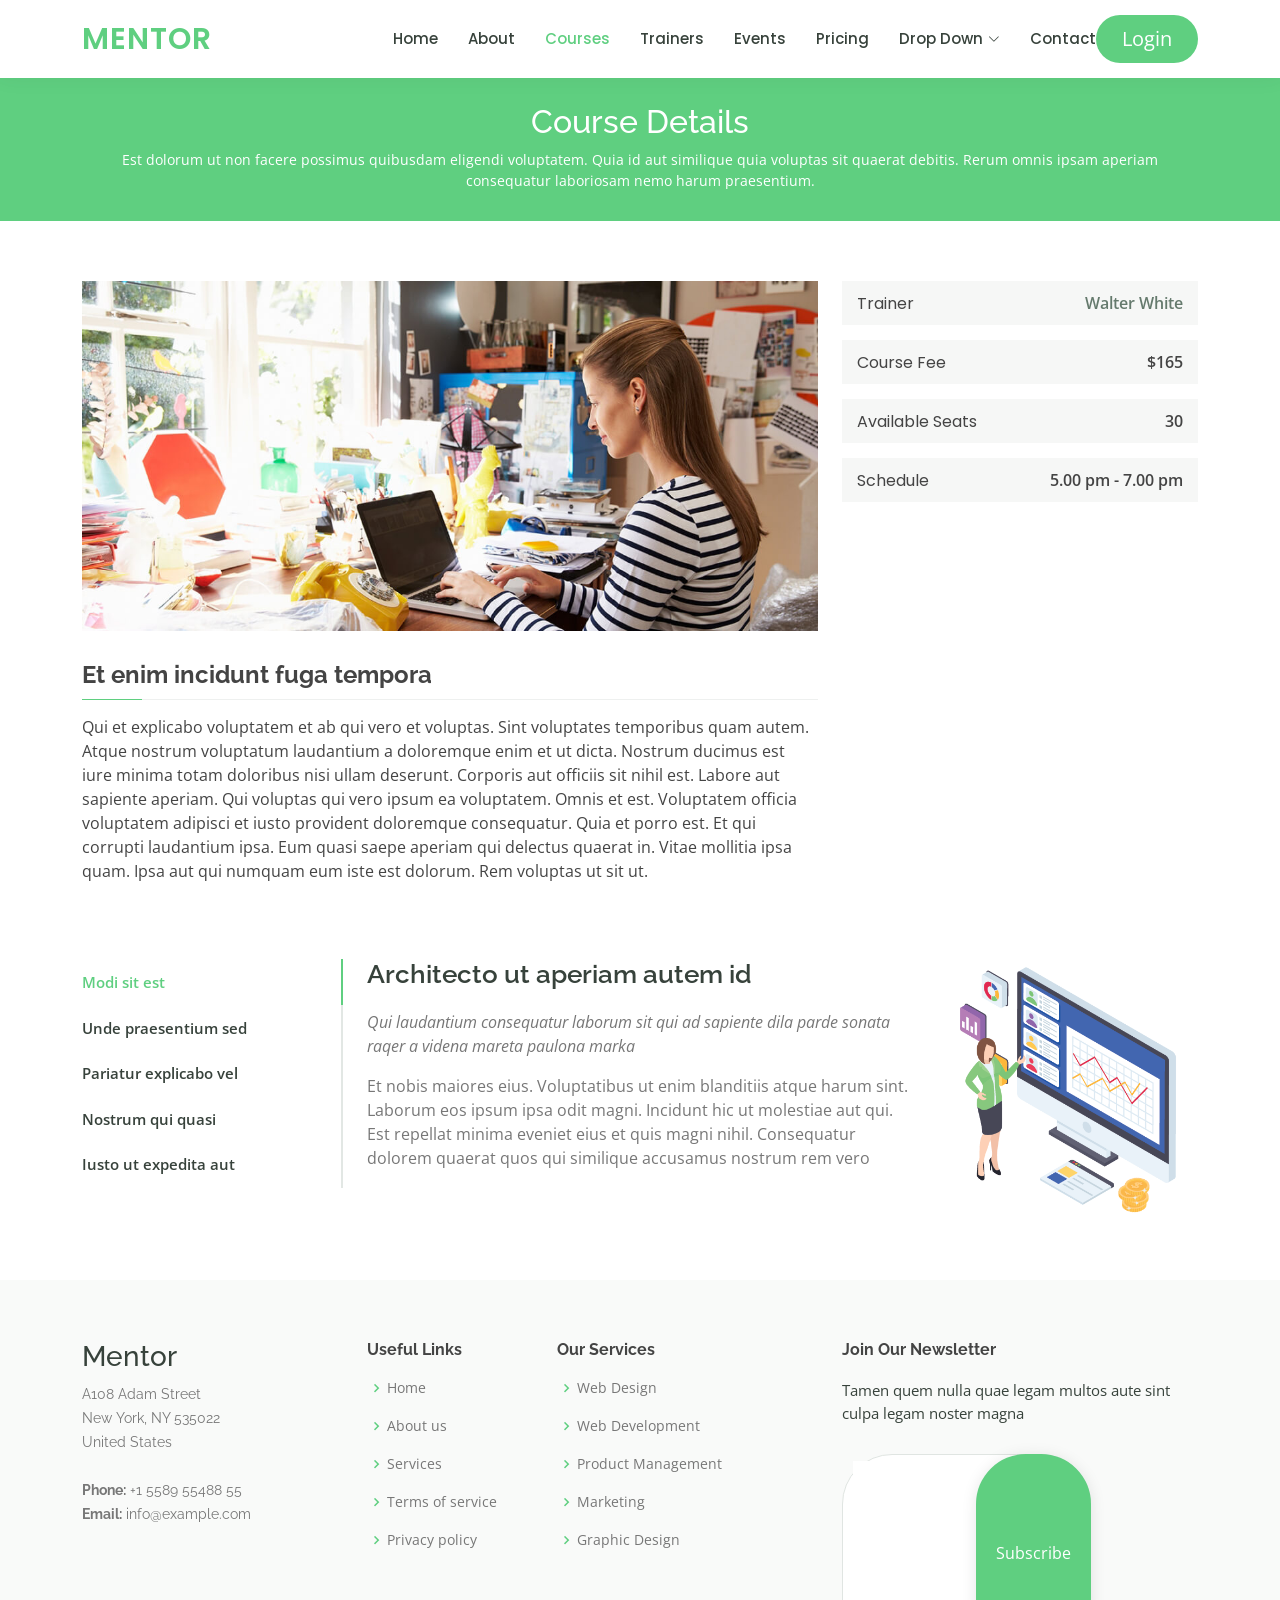
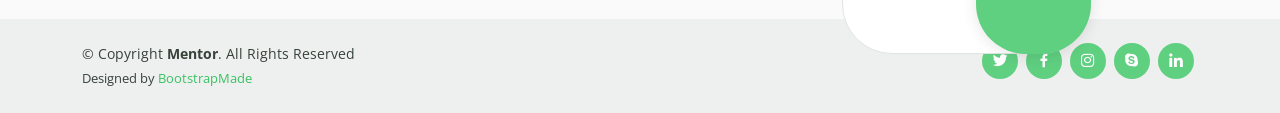
<file: course-details.html>
<!DOCTYPE html>
<html lang="en">

<head>
  <meta charset="utf-8">
  <meta content="width=device-width, initial-scale=1.0" name="viewport">

  <title>Course Details - Mentor Bootstrap Template</title>
  <meta content="" name="description">
  <meta content="" name="keywords">

  <!-- Favicons -->
  <link href="assets/img/favicon.png" rel="icon">
  <link href="assets/img/apple-touch-icon.png" rel="apple-touch-icon">

  <!-- Google Fonts -->
  <link href="https://fonts.googleapis.com/css?family=Open+Sans:300,300i,400,400i,600,600i,700,700i|Raleway:300,300i,400,400i,500,500i,600,600i,700,700i|Poppins:300,300i,400,400i,500,500i,600,600i,700,700i" rel="stylesheet">

  <!-- Vendor CSS Files -->
  <link href="assets/vendor/animate.css/animate.min.css" rel="stylesheet">
  <link href="assets/vendor/aos/aos.css" rel="stylesheet">
  <link href="assets/vendor/bootstrap/css/bootstrap.min.css" rel="stylesheet">
  <link href="assets/vendor/bootstrap-icons/bootstrap-icons.css" rel="stylesheet">
  <link href="assets/vendor/boxicons/css/boxicons.min.css" rel="stylesheet">
  <link href="assets/vendor/remixicon/remixicon.css" rel="stylesheet">
  <link href="assets/vendor/swiper/swiper-bundle.min.css" rel="stylesheet">
  <link rel="stylesheet" href="assets/css/login.css" />

  <!-- Template Main CSS File -->
  <link href="assets/css/style.css" rel="stylesheet">

  <!-- =======================================================
  * Template Name: Mentor
  * Updated: Jul 27 2023 with Bootstrap v5.3.1
  * Template URL: https://bootstrapmade.com/mentor-free-education-bootstrap-theme/
  * Author: BootstrapMade.com
  * License: https://bootstrapmade.com/license/
  ======================================================== -->
</head>

<body>

  <!-- ======= Header ======= -->
  <header id="header" class="fixed-top">
    <div class="container d-flex align-items-center">

      <h1 class="logo me-auto"><a href="index.html">Mentor</a></h1>
      <!-- Uncomment below if you prefer to use an image logo -->
      <!-- <a href="index.html" class="logo me-auto"><img src="assets/img/logo.png" alt="" class="img-fluid"></a>-->

      <nav id="navbar" class="navbar order-last order-lg-0">
        <ul>
          <li><a href="index.html">Home</a></li>
          <li><a href="about.html">About</a></li>
          <li><a class="active" href="courses.html">Courses</a></li>
          <li><a href="trainers.html">Trainers</a></li>
          <li><a href="events.html">Events</a></li>
          <li><a href="pricing.html">Pricing</a></li>

          <li class="dropdown"><a href="#"><span>Drop Down</span> <i class="bi bi-chevron-down"></i></a>
            <ul>
              <li><a href="#">Drop Down 1</a></li>
              <li class="dropdown"><a href="#"><span>Deep Drop Down</span> <i class="bi bi-chevron-right"></i></a>
                <ul>
                  <li><a href="#">Deep Drop Down 1</a></li>
                  <li><a href="#">Deep Drop Down 2</a></li>
                  <li><a href="#">Deep Drop Down 3</a></li>
                  <li><a href="#">Deep Drop Down 4</a></li>
                  <li><a href="#">Deep Drop Down 5</a></li>
                </ul>
              </li>
              <li><a href="#">Drop Down 2</a></li>
              <li><a href="#">Drop Down 3</a></li>
              <li><a href="#">Drop Down 4</a></li>
            </ul>
          </li>
          <li><a href="contact.html">Contact</a></li>
        </ul>
        <i class="bi bi-list mobile-nav-toggle"></i>
      </nav><!-- .navbar -->

        <!-- Canvass -->
        <!-- <a href="./forms/signup.html" class="get-started-btn">Get Started</a> -->
        <a
          href="#offcanvasRight"
          class="btn get-started-btn fs-5"
          data-bs-toggle="offcanvas"
          data-bs-target="#offcanvasRight"
          aria-controls="offcanvasRight"
        >
          Login
        </a>
      </div>

      <div
        class="offcanvas offcanvas-end"
        tabindex="-1"
        id="offcanvasRight"
        aria-labelledby="offcanvasRightLabel"
      >
        <div class="offcanvas-header">
          <h5 id="offcanvasRightLabel">
            <img src="assets/img/favicon.png" alt="" />
          </h5>
          <button
            type="button"
            class="btn-close text-reset"
            data-bs-dismiss="offcanvas"
            aria-label="Close"
          ></button>
        </div>
        <div class="offcanvas-body">
          <div class="canvassContainer">
            <form action="" id="form" class="p-4">
              <div class="box">
                <h1>Login</h1>
                <!-- <label for="username">Username:</label> -->
                <input
                  id="username"
                  name="username"
                  type="text"
                  placeholder="Enter User Name"
                />
              </div>
              <div class="box">
                <!-- <label for="password">Password:</label> -->
                <input
                  id="password"
                  name="password"
                  type="password"
                  placeholder="Enter Password"
                />
              </div>
              <a href="../index.html" type="submit" id="login">Login</a>
              <div class="link">
                <a id="already" href="login.html">Don't Have Account !!</a>
              </div>
            </form>
          </div>
        </div>
      </div>
      <!-- end Canvas  -->

    </div>
  </header><!-- End Header -->

  <main id="main">

    <!-- ======= Breadcrumbs ======= -->
    <div class="breadcrumbs" data-aos="fade-in">
      <div class="container">
        <h2>Course Details</h2>
        <p>Est dolorum ut non facere possimus quibusdam eligendi voluptatem. Quia id aut similique quia voluptas sit quaerat debitis. Rerum omnis ipsam aperiam consequatur laboriosam nemo harum praesentium. </p>
      </div>
    </div><!-- End Breadcrumbs -->

    <!-- ======= Cource Details Section ======= -->
    <section id="course-details" class="course-details">
      <div class="container" data-aos="fade-up">

        <div class="row">
          <div class="col-lg-8">
            <img src="assets/img/course-details.jpg" class="img-fluid" alt="">
            <h3>Et enim incidunt fuga tempora</h3>
            <p>
              Qui et explicabo voluptatem et ab qui vero et voluptas. Sint voluptates temporibus quam autem. Atque nostrum voluptatum laudantium a doloremque enim et ut dicta. Nostrum ducimus est iure minima totam doloribus nisi ullam deserunt. Corporis aut officiis sit nihil est. Labore aut sapiente aperiam.
              Qui voluptas qui vero ipsum ea voluptatem. Omnis et est. Voluptatem officia voluptatem adipisci et iusto provident doloremque consequatur. Quia et porro est. Et qui corrupti laudantium ipsa.
              Eum quasi saepe aperiam qui delectus quaerat in. Vitae mollitia ipsa quam. Ipsa aut qui numquam eum iste est dolorum. Rem voluptas ut sit ut.
            </p>
          </div>
          <div class="col-lg-4">

            <div class="course-info d-flex justify-content-between align-items-center">
              <h5>Trainer</h5>
              <p><a href="#">Walter White</a></p>
            </div>

            <div class="course-info d-flex justify-content-between align-items-center">
              <h5>Course Fee</h5>
              <p>$165</p>
            </div>

            <div class="course-info d-flex justify-content-between align-items-center">
              <h5>Available Seats</h5>
              <p>30</p>
            </div>

            <div class="course-info d-flex justify-content-between align-items-center">
              <h5>Schedule</h5>
              <p>5.00 pm - 7.00 pm</p>
            </div>

          </div>
        </div>

      </div>
    </section><!-- End Cource Details Section -->

    <!-- ======= Cource Details Tabs Section ======= -->
    <section id="cource-details-tabs" class="cource-details-tabs">
      <div class="container" data-aos="fade-up">

        <div class="row">
          <div class="col-lg-3">
            <ul class="nav nav-tabs flex-column">
              <li class="nav-item">
                <a class="nav-link active show" data-bs-toggle="tab" href="#tab-1">Modi sit est</a>
              </li>
              <li class="nav-item">
                <a class="nav-link" data-bs-toggle="tab" href="#tab-2">Unde praesentium sed</a>
              </li>
              <li class="nav-item">
                <a class="nav-link" data-bs-toggle="tab" href="#tab-3">Pariatur explicabo vel</a>
              </li>
              <li class="nav-item">
                <a class="nav-link" data-bs-toggle="tab" href="#tab-4">Nostrum qui quasi</a>
              </li>
              <li class="nav-item">
                <a class="nav-link" data-bs-toggle="tab" href="#tab-5">Iusto ut expedita aut</a>
              </li>
            </ul>
          </div>
          <div class="col-lg-9 mt-4 mt-lg-0">
            <div class="tab-content">
              <div class="tab-pane active show" id="tab-1">
                <div class="row">
                  <div class="col-lg-8 details order-2 order-lg-1">
                    <h3>Architecto ut aperiam autem id</h3>
                    <p class="fst-italic">Qui laudantium consequatur laborum sit qui ad sapiente dila parde sonata raqer a videna mareta paulona marka</p>
                    <p>Et nobis maiores eius. Voluptatibus ut enim blanditiis atque harum sint. Laborum eos ipsum ipsa odit magni. Incidunt hic ut molestiae aut qui. Est repellat minima eveniet eius et quis magni nihil. Consequatur dolorem quaerat quos qui similique accusamus nostrum rem vero</p>
                  </div>
                  <div class="col-lg-4 text-center order-1 order-lg-2">
                    <img src="assets/img/course-details-tab-1.png" alt="" class="img-fluid">
                  </div>
                </div>
              </div>
              <div class="tab-pane" id="tab-2">
                <div class="row">
                  <div class="col-lg-8 details order-2 order-lg-1">
                    <h3>Et blanditiis nemo veritatis excepturi</h3>
                    <p class="fst-italic">Qui laudantium consequatur laborum sit qui ad sapiente dila parde sonata raqer a videna mareta paulona marka</p>
                    <p>Ea ipsum voluptatem consequatur quis est. Illum error ullam omnis quia et reiciendis sunt sunt est. Non aliquid repellendus itaque accusamus eius et velit ipsa voluptates. Optio nesciunt eaque beatae accusamus lerode pakto madirna desera vafle de nideran pal</p>
                  </div>
                  <div class="col-lg-4 text-center order-1 order-lg-2">
                    <img src="assets/img/course-details-tab-2.png" alt="" class="img-fluid">
                  </div>
                </div>
              </div>
              <div class="tab-pane" id="tab-3">
                <div class="row">
                  <div class="col-lg-8 details order-2 order-lg-1">
                    <h3>Impedit facilis occaecati odio neque aperiam sit</h3>
                    <p class="fst-italic">Eos voluptatibus quo. Odio similique illum id quidem non enim fuga. Qui natus non sunt dicta dolor et. In asperiores velit quaerat perferendis aut</p>
                    <p>Iure officiis odit rerum. Harum sequi eum illum corrupti culpa veritatis quisquam. Neque necessitatibus illo rerum eum ut. Commodi ipsam minima molestiae sed laboriosam a iste odio. Earum odit nesciunt fugiat sit ullam. Soluta et harum voluptatem optio quae</p>
                  </div>
                  <div class="col-lg-4 text-center order-1 order-lg-2">
                    <img src="assets/img/course-details-tab-3.png" alt="" class="img-fluid">
                  </div>
                </div>
              </div>
              <div class="tab-pane" id="tab-4">
                <div class="row">
                  <div class="col-lg-8 details order-2 order-lg-1">
                    <h3>Fuga dolores inventore laboriosam ut est accusamus laboriosam dolore</h3>
                    <p class="fst-italic">Totam aperiam accusamus. Repellat consequuntur iure voluptas iure porro quis delectus</p>
                    <p>Eaque consequuntur consequuntur libero expedita in voluptas. Nostrum ipsam necessitatibus aliquam fugiat debitis quis velit. Eum ex maxime error in consequatur corporis atque. Eligendi asperiores sed qui veritatis aperiam quia a laborum inventore</p>
                  </div>
                  <div class="col-lg-4 text-center order-1 order-lg-2">
                    <img src="assets/img/course-details-tab-4.png" alt="" class="img-fluid">
                  </div>
                </div>
              </div>
              <div class="tab-pane" id="tab-5">
                <div class="row">
                  <div class="col-lg-8 details order-2 order-lg-1">
                    <h3>Est eveniet ipsam sindera pad rone matrelat sando reda</h3>
                    <p class="fst-italic">Omnis blanditiis saepe eos autem qui sunt debitis porro quia.</p>
                    <p>Exercitationem nostrum omnis. Ut reiciendis repudiandae minus. Omnis recusandae ut non quam ut quod eius qui. Ipsum quia odit vero atque qui quibusdam amet. Occaecati sed est sint aut vitae molestiae voluptate vel</p>
                  </div>
                  <div class="col-lg-4 text-center order-1 order-lg-2">
                    <img src="assets/img/course-details-tab-5.png" alt="" class="img-fluid">
                  </div>
                </div>
              </div>
            </div>
          </div>
        </div>

      </div>
    </section><!-- End Cource Details Tabs Section -->

  </main><!-- End #main -->

  <!-- ======= Footer ======= -->
  <footer id="footer">

    <div class="footer-top">
      <div class="container">
        <div class="row">

          <div class="col-lg-3 col-md-6 footer-contact">
            <h3>Mentor</h3>
            <p>
              A108 Adam Street <br>
              New York, NY 535022<br>
              United States <br><br>
              <strong>Phone:</strong> +1 5589 55488 55<br>
              <strong>Email:</strong> info@example.com<br>
            </p>
          </div>

          <div class="col-lg-2 col-md-6 footer-links">
            <h4>Useful Links</h4>
            <ul>
              <li><i class="bx bx-chevron-right"></i> <a href="#">Home</a></li>
              <li><i class="bx bx-chevron-right"></i> <a href="#">About us</a></li>
              <li><i class="bx bx-chevron-right"></i> <a href="#">Services</a></li>
              <li><i class="bx bx-chevron-right"></i> <a href="#">Terms of service</a></li>
              <li><i class="bx bx-chevron-right"></i> <a href="#">Privacy policy</a></li>
            </ul>
          </div>

          <div class="col-lg-3 col-md-6 footer-links">
            <h4>Our Services</h4>
            <ul>
              <li><i class="bx bx-chevron-right"></i> <a href="#">Web Design</a></li>
              <li><i class="bx bx-chevron-right"></i> <a href="#">Web Development</a></li>
              <li><i class="bx bx-chevron-right"></i> <a href="#">Product Management</a></li>
              <li><i class="bx bx-chevron-right"></i> <a href="#">Marketing</a></li>
              <li><i class="bx bx-chevron-right"></i> <a href="#">Graphic Design</a></li>
            </ul>
          </div>

          <div class="col-lg-4 col-md-6 footer-newsletter">
            <h4>Join Our Newsletter</h4>
            <p>Tamen quem nulla quae legam multos aute sint culpa legam noster magna</p>
            <form action="" method="post">
              <input type="email" name="email"><input type="submit" value="Subscribe">
            </form>
          </div>

        </div>
      </div>
    </div>

    <div class="container d-md-flex py-4">

      <div class="me-md-auto text-center text-md-start">
        <div class="copyright">
          &copy; Copyright <strong><span>Mentor</span></strong>. All Rights Reserved
        </div>
        <div class="credits">
          <!-- All the links in the footer should remain intact. -->
          <!-- You can delete the links only if you purchased the pro version. -->
          <!-- Licensing information: https://bootstrapmade.com/license/ -->
          <!-- Purchase the pro version with working PHP/AJAX contact form: https://bootstrapmade.com/mentor-free-education-bootstrap-theme/ -->
          Designed by <a href="https://bootstrapmade.com/">BootstrapMade</a>
        </div>
      </div>
      <div class="social-links text-center text-md-right pt-3 pt-md-0">
        <a href="#" class="twitter"><i class="bx bxl-twitter"></i></a>
        <a href="#" class="facebook"><i class="bx bxl-facebook"></i></a>
        <a href="#" class="instagram"><i class="bx bxl-instagram"></i></a>
        <a href="#" class="google-plus"><i class="bx bxl-skype"></i></a>
        <a href="#" class="linkedin"><i class="bx bxl-linkedin"></i></a>
      </div>
    </div>
  </footer><!-- End Footer -->

  <div id="preloader"></div>
  <a href="#" class="back-to-top d-flex align-items-center justify-content-center"><i class="bi bi-arrow-up-short"></i></a>

  <!-- Vendor JS Files -->
  <script src="assets/vendor/purecounter/purecounter_vanilla.js"></script>
  <script src="assets/vendor/aos/aos.js"></script>
  <script src="assets/vendor/bootstrap/js/bootstrap.bundle.min.js"></script>
  <script src="assets/vendor/swiper/swiper-bundle.min.js"></script>
  <script src="assets/vendor/php-email-form/validate.js"></script>

  <!-- Template Main JS File -->
  <script src="assets/js/main.js"></script>

</body>

</html>
</file>
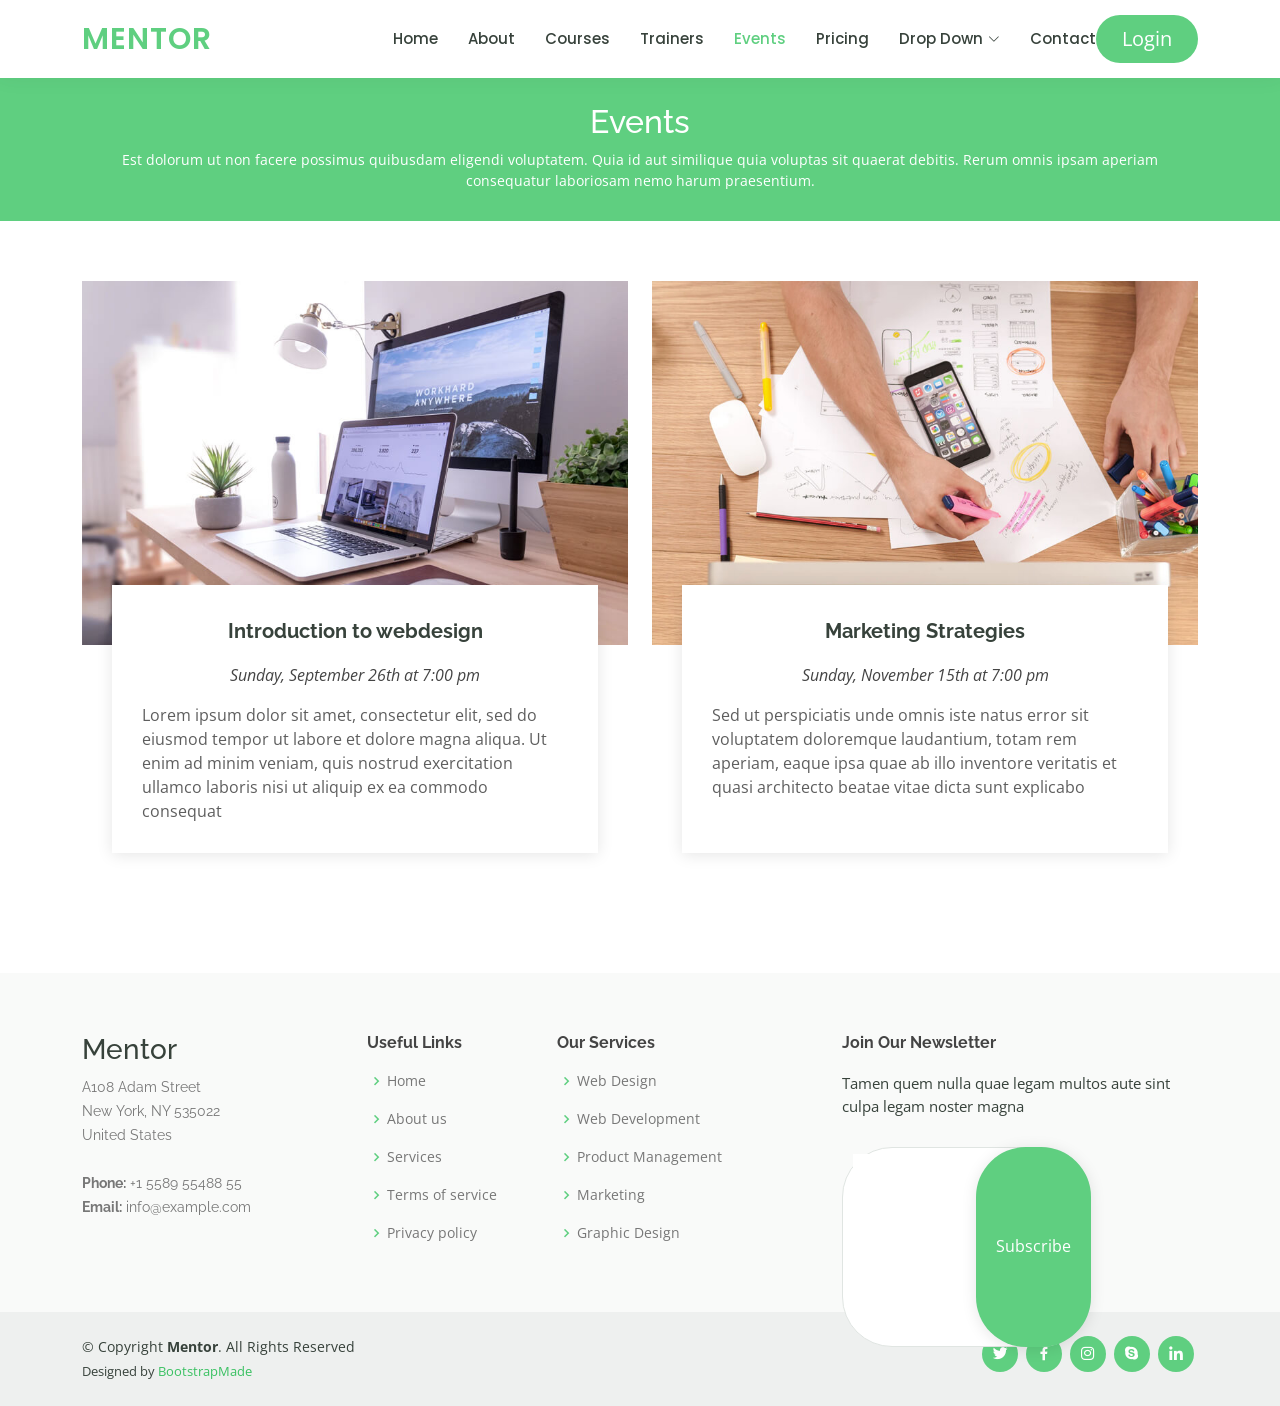
<file: events.html>
<!DOCTYPE html>
<html lang="en">

<head>
  <meta charset="utf-8">
  <meta content="width=device-width, initial-scale=1.0" name="viewport">

  <title>Events - Mentor Bootstrap Template</title>
  <meta content="" name="description">
  <meta content="" name="keywords">

  <!-- Favicons -->
  <link href="assets/img/favicon.png" rel="icon">
  <link href="assets/img/apple-touch-icon.png" rel="apple-touch-icon">

  <!-- Google Fonts -->
  <link href="https://fonts.googleapis.com/css?family=Open+Sans:300,300i,400,400i,600,600i,700,700i|Raleway:300,300i,400,400i,500,500i,600,600i,700,700i|Poppins:300,300i,400,400i,500,500i,600,600i,700,700i" rel="stylesheet">

  <!-- Vendor CSS Files -->
  <link href="assets/vendor/animate.css/animate.min.css" rel="stylesheet">
  <link href="assets/vendor/aos/aos.css" rel="stylesheet">
  <link href="assets/vendor/bootstrap/css/bootstrap.min.css" rel="stylesheet">
  <link href="assets/vendor/bootstrap-icons/bootstrap-icons.css" rel="stylesheet">
  <link href="assets/vendor/boxicons/css/boxicons.min.css" rel="stylesheet">
  <link href="assets/vendor/remixicon/remixicon.css" rel="stylesheet">
  <link href="assets/vendor/swiper/swiper-bundle.min.css" rel="stylesheet">
  <link rel="stylesheet" href="assets/css/login.css" />

  <!-- Template Main CSS File -->
  <link href="assets/css/style.css" rel="stylesheet">

  <!-- =======================================================
  * Template Name: Mentor
  * Updated: Jul 27 2023 with Bootstrap v5.3.1
  * Template URL: https://bootstrapmade.com/mentor-free-education-bootstrap-theme/
  * Author: BootstrapMade.com
  * License: https://bootstrapmade.com/license/
  ======================================================== -->
</head>

<body>

  <!-- ======= Header ======= -->
  <header id="header" class="fixed-top">
    <div class="container d-flex align-items-center">

      <h1 class="logo me-auto"><a href="index.html">Mentor</a></h1>
      <!-- Uncomment below if you prefer to use an image logo -->
      <!-- <a href="index.html" class="logo me-auto"><img src="assets/img/logo.png" alt="" class="img-fluid"></a>-->

      <nav id="navbar" class="navbar order-last order-lg-0">
        <ul>
          <li><a href="index.html">Home</a></li>
          <li><a href="about.html">About</a></li>
          <li><a href="courses.html">Courses</a></li>
          <li><a href="trainers.html">Trainers</a></li>
          <li><a class="active" href="events.html">Events</a></li>
          <li><a href="pricing.html">Pricing</a></li>

          <li class="dropdown"><a href="#"><span>Drop Down</span> <i class="bi bi-chevron-down"></i></a>
            <ul>
              <li><a href="#">Drop Down 1</a></li>
              <li class="dropdown"><a href="#"><span>Deep Drop Down</span> <i class="bi bi-chevron-right"></i></a>
                <ul>
                  <li><a href="#">Deep Drop Down 1</a></li>
                  <li><a href="#">Deep Drop Down 2</a></li>
                  <li><a href="#">Deep Drop Down 3</a></li>
                  <li><a href="#">Deep Drop Down 4</a></li>
                  <li><a href="#">Deep Drop Down 5</a></li>
                </ul>
              </li>
              <li><a href="#">Drop Down 2</a></li>
              <li><a href="#">Drop Down 3</a></li>
              <li><a href="#">Drop Down 4</a></li>
            </ul>
          </li>
          <li><a href="contact.html">Contact</a></li>
        </ul>
        <i class="bi bi-list mobile-nav-toggle"></i>
      </nav><!-- .navbar -->

        <!-- Canvass -->
        <!-- <a href="./forms/signup.html" class="get-started-btn">Get Started</a> -->
        <a
          href="#offcanvasRight"
          class="btn get-started-btn fs-5"
          data-bs-toggle="offcanvas"
          data-bs-target="#offcanvasRight"
          aria-controls="offcanvasRight"
        >
          Login
        </a>
      </div>

      <div
        class="offcanvas offcanvas-end"
        tabindex="-1"
        id="offcanvasRight"
        aria-labelledby="offcanvasRightLabel"
      >
        <div class="offcanvas-header">
          <h5 id="offcanvasRightLabel">
            <img src="assets/img/favicon.png" alt="" />
          </h5>
          <button
            type="button"
            class="btn-close text-reset"
            data-bs-dismiss="offcanvas"
            aria-label="Close"
          ></button>
        </div>
        <div class="offcanvas-body">
          <div class="canvassContainer">
            <form action="" id="form" class="p-4">
              <div class="box">
                <h1>Login</h1>
                <!-- <label for="username">Username:</label> -->
                <input
                  id="username"
                  name="username"
                  type="text"
                  placeholder="Enter User Name"
                />
              </div>
              <div class="box">
                <!-- <label for="password">Password:</label> -->
                <input
                  id="password"
                  name="password"
                  type="password"
                  placeholder="Enter Password"
                />
              </div>
              <a href="../index.html" type="submit" id="login">Login</a>
              <div class="link">
                <a id="already" href="login.html">Don't Have Account !!</a>
              </div>
            </form>
          </div>
        </div>
      </div>
      <!-- end Canvas  -->
    </div>
  </header><!-- End Header -->

  <main id="main">

    <!-- ======= Breadcrumbs ======= -->
    <div class="breadcrumbs" data-aos="fade-in">
      <div class="container">
        <h2>Events</h2>
        <p>Est dolorum ut non facere possimus quibusdam eligendi voluptatem. Quia id aut similique quia voluptas sit quaerat debitis. Rerum omnis ipsam aperiam consequatur laboriosam nemo harum praesentium. </p>
      </div>
    </div><!-- End Breadcrumbs -->

    <!-- ======= Events Section ======= -->
    <section id="events" class="events">
      <div class="container" data-aos="fade-up">

        <div class="row">
          <div class="col-md-6 d-flex align-items-stretch">
            <div class="card">
              <div class="card-img">
                <img src="assets/img/events-1.jpg" alt="...">
              </div>
              <div class="card-body">
                <h5 class="card-title"><a href="">Introduction to webdesign</a></h5>
                <p class="fst-italic text-center">Sunday, September 26th at 7:00 pm</p>
                <p class="card-text">Lorem ipsum dolor sit amet, consectetur elit, sed do eiusmod tempor ut labore et dolore magna aliqua. Ut enim ad minim veniam, quis nostrud exercitation ullamco laboris nisi ut aliquip ex ea commodo consequat</p>
              </div>
            </div>
          </div>
          <div class="col-md-6 d-flex align-items-stretch">
            <div class="card">
              <div class="card-img">
                <img src="assets/img/events-2.jpg" alt="...">
              </div>
              <div class="card-body">
                <h5 class="card-title"><a href="">Marketing Strategies</a></h5>
                <p class="fst-italic text-center">Sunday, November 15th at 7:00 pm</p>
                <p class="card-text">Sed ut perspiciatis unde omnis iste natus error sit voluptatem doloremque laudantium, totam rem aperiam, eaque ipsa quae ab illo inventore veritatis et quasi architecto beatae vitae dicta sunt explicabo</p>
              </div>
            </div>

          </div>
        </div>

      </div>
    </section><!-- End Events Section -->

  </main><!-- End #main -->

  <!-- ======= Footer ======= -->
  <footer id="footer">

    <div class="footer-top">
      <div class="container">
        <div class="row">

          <div class="col-lg-3 col-md-6 footer-contact">
            <h3>Mentor</h3>
            <p>
              A108 Adam Street <br>
              New York, NY 535022<br>
              United States <br><br>
              <strong>Phone:</strong> +1 5589 55488 55<br>
              <strong>Email:</strong> info@example.com<br>
            </p>
          </div>

          <div class="col-lg-2 col-md-6 footer-links">
            <h4>Useful Links</h4>
            <ul>
              <li><i class="bx bx-chevron-right"></i> <a href="#">Home</a></li>
              <li><i class="bx bx-chevron-right"></i> <a href="#">About us</a></li>
              <li><i class="bx bx-chevron-right"></i> <a href="#">Services</a></li>
              <li><i class="bx bx-chevron-right"></i> <a href="#">Terms of service</a></li>
              <li><i class="bx bx-chevron-right"></i> <a href="#">Privacy policy</a></li>
            </ul>
          </div>

          <div class="col-lg-3 col-md-6 footer-links">
            <h4>Our Services</h4>
            <ul>
              <li><i class="bx bx-chevron-right"></i> <a href="#">Web Design</a></li>
              <li><i class="bx bx-chevron-right"></i> <a href="#">Web Development</a></li>
              <li><i class="bx bx-chevron-right"></i> <a href="#">Product Management</a></li>
              <li><i class="bx bx-chevron-right"></i> <a href="#">Marketing</a></li>
              <li><i class="bx bx-chevron-right"></i> <a href="#">Graphic Design</a></li>
            </ul>
          </div>

          <div class="col-lg-4 col-md-6 footer-newsletter">
            <h4>Join Our Newsletter</h4>
            <p>Tamen quem nulla quae legam multos aute sint culpa legam noster magna</p>
            <form action="" method="post">
              <input type="email" name="email"><input type="submit" value="Subscribe">
            </form>
          </div>

        </div>
      </div>
    </div>

    <div class="container d-md-flex py-4">

      <div class="me-md-auto text-center text-md-start">
        <div class="copyright">
          &copy; Copyright <strong><span>Mentor</span></strong>. All Rights Reserved
        </div>
        <div class="credits">
          <!-- All the links in the footer should remain intact. -->
          <!-- You can delete the links only if you purchased the pro version. -->
          <!-- Licensing information: https://bootstrapmade.com/license/ -->
          <!-- Purchase the pro version with working PHP/AJAX contact form: https://bootstrapmade.com/mentor-free-education-bootstrap-theme/ -->
          Designed by <a href="https://bootstrapmade.com/">BootstrapMade</a>
        </div>
      </div>
      <div class="social-links text-center text-md-right pt-3 pt-md-0">
        <a href="#" class="twitter"><i class="bx bxl-twitter"></i></a>
        <a href="#" class="facebook"><i class="bx bxl-facebook"></i></a>
        <a href="#" class="instagram"><i class="bx bxl-instagram"></i></a>
        <a href="#" class="google-plus"><i class="bx bxl-skype"></i></a>
        <a href="#" class="linkedin"><i class="bx bxl-linkedin"></i></a>
      </div>
    </div>
  </footer><!-- End Footer -->

  <div id="preloader"></div>
  <a href="#" class="back-to-top d-flex align-items-center justify-content-center"><i class="bi bi-arrow-up-short"></i></a>

  <!-- Vendor JS Files -->
  <script src="assets/vendor/purecounter/purecounter_vanilla.js"></script>
  <script src="assets/vendor/aos/aos.js"></script>
  <script src="assets/vendor/bootstrap/js/bootstrap.bundle.min.js"></script>
  <script src="assets/vendor/swiper/swiper-bundle.min.js"></script>
  <script src="assets/vendor/php-email-form/validate.js"></script>

  <!-- Template Main JS File -->
  <script src="assets/js/main.js"></script>

</body>

</html>
</file>
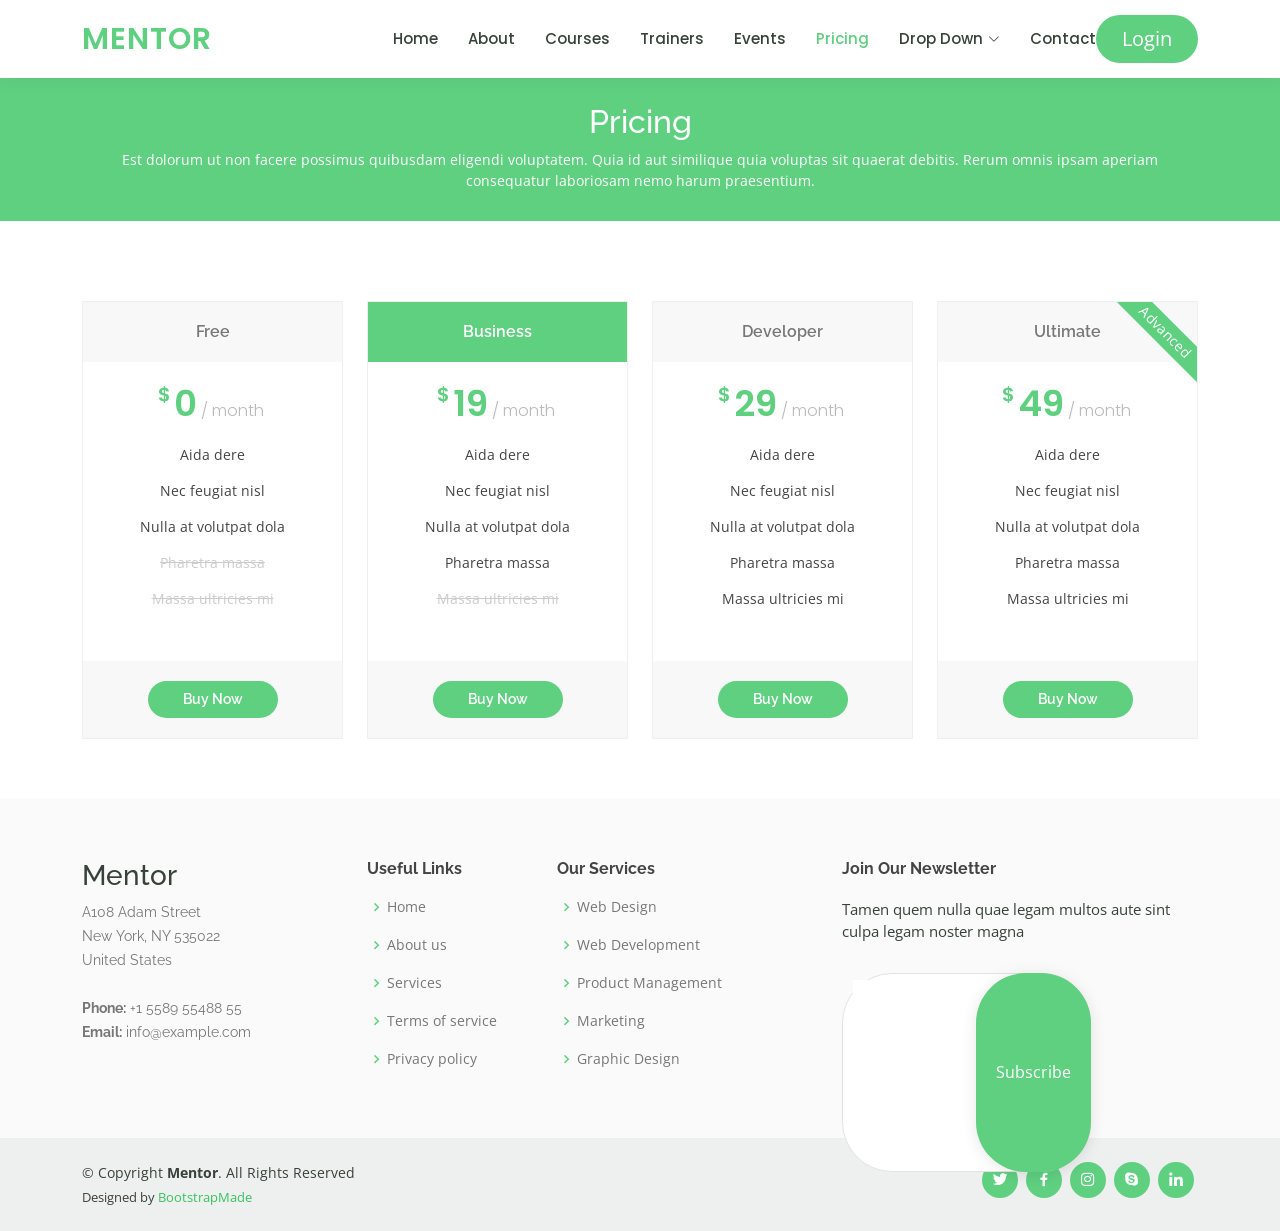
<file: pricing.html>
<!DOCTYPE html>
<html lang="en">

<head>
  <meta charset="utf-8">
  <meta content="width=device-width, initial-scale=1.0" name="viewport">

  <title>Pricing - Mentor Bootstrap Template</title>
  <meta content="" name="description">
  <meta content="" name="keywords">

  <!-- Favicons -->
  <link href="assets/img/favicon.png" rel="icon">
  <link href="assets/img/apple-touch-icon.png" rel="apple-touch-icon">

  <!-- Google Fonts -->
  <link href="https://fonts.googleapis.com/css?family=Open+Sans:300,300i,400,400i,600,600i,700,700i|Raleway:300,300i,400,400i,500,500i,600,600i,700,700i|Poppins:300,300i,400,400i,500,500i,600,600i,700,700i" rel="stylesheet">

  <!-- Vendor CSS Files -->
  <link href="assets/vendor/animate.css/animate.min.css" rel="stylesheet">
  <link href="assets/vendor/aos/aos.css" rel="stylesheet">
  <link href="assets/vendor/bootstrap/css/bootstrap.min.css" rel="stylesheet">
  <link href="assets/vendor/bootstrap-icons/bootstrap-icons.css" rel="stylesheet">
  <link href="assets/vendor/boxicons/css/boxicons.min.css" rel="stylesheet">
  <link href="assets/vendor/remixicon/remixicon.css" rel="stylesheet">
  <link href="assets/vendor/swiper/swiper-bundle.min.css" rel="stylesheet">
  <link rel="stylesheet" href="assets/css/login.css" />

  <!-- Template Main CSS File -->
  <link href="assets/css/style.css" rel="stylesheet">

  <!-- =======================================================
  * Template Name: Mentor
  * Updated: Jul 27 2023 with Bootstrap v5.3.1
  * Template URL: https://bootstrapmade.com/mentor-free-education-bootstrap-theme/
  * Author: BootstrapMade.com
  * License: https://bootstrapmade.com/license/
  ======================================================== -->
</head>

<body>

  <!-- ======= Header ======= -->
  <header id="header" class="fixed-top">
    <div class="container d-flex align-items-center">

      <h1 class="logo me-auto"><a href="index.html">Mentor</a></h1>
      <!-- Uncomment below if you prefer to use an image logo -->
      <!-- <a href="index.html" class="logo me-auto"><img src="assets/img/logo.png" alt="" class="img-fluid"></a>-->

      <nav id="navbar" class="navbar order-last order-lg-0">
        <ul>
          <li><a href="index.html">Home</a></li>
          <li><a href="about.html">About</a></li>
          <li><a href="courses.html">Courses</a></li>
          <li><a href="trainers.html">Trainers</a></li>
          <li><a href="events.html">Events</a></li>
          <li><a class="active" href="pricing.html">Pricing</a></li>

          <li class="dropdown"><a href="#"><span>Drop Down</span> <i class="bi bi-chevron-down"></i></a>
            <ul>
              <li><a href="#">Drop Down 1</a></li>
              <li class="dropdown"><a href="#"><span>Deep Drop Down</span> <i class="bi bi-chevron-right"></i></a>
                <ul>
                  <li><a href="#">Deep Drop Down 1</a></li>
                  <li><a href="#">Deep Drop Down 2</a></li>
                  <li><a href="#">Deep Drop Down 3</a></li>
                  <li><a href="#">Deep Drop Down 4</a></li>
                  <li><a href="#">Deep Drop Down 5</a></li>
                </ul>
              </li>
              <li><a href="#">Drop Down 2</a></li>
              <li><a href="#">Drop Down 3</a></li>
              <li><a href="#">Drop Down 4</a></li>
            </ul>
          </li>
          <li><a href="contact.html">Contact</a></li>
        </ul>
        <i class="bi bi-list mobile-nav-toggle"></i>
      </nav><!-- .navbar -->

        <!-- Canvass -->
        <!-- <a href="./forms/signup.html" class="get-started-btn">Get Started</a> -->
        <a
          href="#offcanvasRight"
          class="btn get-started-btn fs-5"
          data-bs-toggle="offcanvas"
          data-bs-target="#offcanvasRight"
          aria-controls="offcanvasRight"
        >
          Login
        </a>
      </div>

      <div
        class="offcanvas offcanvas-end"
        tabindex="-1"
        id="offcanvasRight"
        aria-labelledby="offcanvasRightLabel"
      >
        <div class="offcanvas-header">
          <h5 id="offcanvasRightLabel">
            <img src="assets/img/favicon.png" alt="" />
          </h5>
          <button
            type="button"
            class="btn-close text-reset"
            data-bs-dismiss="offcanvas"
            aria-label="Close"
          ></button>
        </div>
        <div class="offcanvas-body">
          <div class="canvassContainer">
            <form action="" id="form" class="p-4">
              <div class="box">
                <h1>Login</h1>
                <!-- <label for="username">Username:</label> -->
                <input
                  id="username"
                  name="username"
                  type="text"
                  placeholder="Enter User Name"
                />
              </div>
              <div class="box">
                <!-- <label for="password">Password:</label> -->
                <input
                  id="password"
                  name="password"
                  type="password"
                  placeholder="Enter Password"
                />
              </div>
              <a href="../index.html" type="submit" id="login">Login</a>
              <div class="link">
                <a id="already" href="login.html">Don't Have Account !!</a>
              </div>
            </form>
          </div>
        </div>
      </div>
      <!-- end Canvas  -->

    </div>
  </header><!-- End Header -->

  <main id="main">
    <!-- ======= Breadcrumbs ======= -->
    <div class="breadcrumbs" data-aos="fade-in">
      <div class="container">
        <h2>Pricing</h2>
        <p>Est dolorum ut non facere possimus quibusdam eligendi voluptatem. Quia id aut similique quia voluptas sit quaerat debitis. Rerum omnis ipsam aperiam consequatur laboriosam nemo harum praesentium. </p>
      </div>
    </div><!-- End Breadcrumbs -->

    <!-- ======= Pricing Section ======= -->
    <section id="pricing" class="pricing">
      <div class="container" data-aos="fade-up">

        <div class="row">

          <div class="col-lg-3 col-md-6">
            <div class="box">
              <h3>Free</h3>
              <h4><sup>$</sup>0<span> / month</span></h4>
              <ul>
                <li>Aida dere</li>
                <li>Nec feugiat nisl</li>
                <li>Nulla at volutpat dola</li>
                <li class="na">Pharetra massa</li>
                <li class="na">Massa ultricies mi</li>
              </ul>
              <div class="btn-wrap">
                <a href="#" class="btn-buy">Buy Now</a>
              </div>
            </div>
          </div>

          <div class="col-lg-3 col-md-6 mt-4 mt-md-0">
            <div class="box featured">
              <h3>Business</h3>
              <h4><sup>$</sup>19<span> / month</span></h4>
              <ul>
                <li>Aida dere</li>
                <li>Nec feugiat nisl</li>
                <li>Nulla at volutpat dola</li>
                <li>Pharetra massa</li>
                <li class="na">Massa ultricies mi</li>
              </ul>
              <div class="btn-wrap">
                <a href="#" class="btn-buy">Buy Now</a>
              </div>
            </div>
          </div>

          <div class="col-lg-3 col-md-6 mt-4 mt-lg-0">
            <div class="box">
              <h3>Developer</h3>
              <h4><sup>$</sup>29<span> / month</span></h4>
              <ul>
                <li>Aida dere</li>
                <li>Nec feugiat nisl</li>
                <li>Nulla at volutpat dola</li>
                <li>Pharetra massa</li>
                <li>Massa ultricies mi</li>
              </ul>
              <div class="btn-wrap">
                <a href="#" class="btn-buy">Buy Now</a>
              </div>
            </div>
          </div>

          <div class="col-lg-3 col-md-6 mt-4 mt-lg-0">
            <div class="box">
              <span class="advanced">Advanced</span>
              <h3>Ultimate</h3>
              <h4><sup>$</sup>49<span> / month</span></h4>
              <ul>
                <li>Aida dere</li>
                <li>Nec feugiat nisl</li>
                <li>Nulla at volutpat dola</li>
                <li>Pharetra massa</li>
                <li>Massa ultricies mi</li>
              </ul>
              <div class="btn-wrap">
                <a href="#" class="btn-buy">Buy Now</a>
              </div>
            </div>
          </div>

        </div>

      </div>
    </section><!-- End Pricing Section -->

  </main><!-- End #main -->

  <!-- ======= Footer ======= -->
  <footer id="footer">

    <div class="footer-top">
      <div class="container">
        <div class="row">

          <div class="col-lg-3 col-md-6 footer-contact">
            <h3>Mentor</h3>
            <p>
              A108 Adam Street <br>
              New York, NY 535022<br>
              United States <br><br>
              <strong>Phone:</strong> +1 5589 55488 55<br>
              <strong>Email:</strong> info@example.com<br>
            </p>
          </div>

          <div class="col-lg-2 col-md-6 footer-links">
            <h4>Useful Links</h4>
            <ul>
              <li><i class="bx bx-chevron-right"></i> <a href="#">Home</a></li>
              <li><i class="bx bx-chevron-right"></i> <a href="#">About us</a></li>
              <li><i class="bx bx-chevron-right"></i> <a href="#">Services</a></li>
              <li><i class="bx bx-chevron-right"></i> <a href="#">Terms of service</a></li>
              <li><i class="bx bx-chevron-right"></i> <a href="#">Privacy policy</a></li>
            </ul>
          </div>

          <div class="col-lg-3 col-md-6 footer-links">
            <h4>Our Services</h4>
            <ul>
              <li><i class="bx bx-chevron-right"></i> <a href="#">Web Design</a></li>
              <li><i class="bx bx-chevron-right"></i> <a href="#">Web Development</a></li>
              <li><i class="bx bx-chevron-right"></i> <a href="#">Product Management</a></li>
              <li><i class="bx bx-chevron-right"></i> <a href="#">Marketing</a></li>
              <li><i class="bx bx-chevron-right"></i> <a href="#">Graphic Design</a></li>
            </ul>
          </div>

          <div class="col-lg-4 col-md-6 footer-newsletter">
            <h4>Join Our Newsletter</h4>
            <p>Tamen quem nulla quae legam multos aute sint culpa legam noster magna</p>
            <form action="" method="post">
              <input type="email" name="email"><input type="submit" value="Subscribe">
            </form>
          </div>

        </div>
      </div>
    </div>

    <div class="container d-md-flex py-4">

      <div class="me-md-auto text-center text-md-start">
        <div class="copyright">
          &copy; Copyright <strong><span>Mentor</span></strong>. All Rights Reserved
        </div>
        <div class="credits">
          <!-- All the links in the footer should remain intact. -->
          <!-- You can delete the links only if you purchased the pro version. -->
          <!-- Licensing information: https://bootstrapmade.com/license/ -->
          <!-- Purchase the pro version with working PHP/AJAX contact form: https://bootstrapmade.com/mentor-free-education-bootstrap-theme/ -->
          Designed by <a href="https://bootstrapmade.com/">BootstrapMade</a>
        </div>
      </div>
      <div class="social-links text-center text-md-right pt-3 pt-md-0">
        <a href="#" class="twitter"><i class="bx bxl-twitter"></i></a>
        <a href="#" class="facebook"><i class="bx bxl-facebook"></i></a>
        <a href="#" class="instagram"><i class="bx bxl-instagram"></i></a>
        <a href="#" class="google-plus"><i class="bx bxl-skype"></i></a>
        <a href="#" class="linkedin"><i class="bx bxl-linkedin"></i></a>
      </div>
    </div>
  </footer><!-- End Footer -->

  <div id="preloader"></div>
  <a href="#" class="back-to-top d-flex align-items-center justify-content-center"><i class="bi bi-arrow-up-short"></i></a>

  <!-- Vendor JS Files -->
  <script src="assets/vendor/purecounter/purecounter_vanilla.js"></script>
  <script src="assets/vendor/aos/aos.js"></script>
  <script src="assets/vendor/bootstrap/js/bootstrap.bundle.min.js"></script>
  <script src="assets/vendor/swiper/swiper-bundle.min.js"></script>
  <script src="assets/vendor/php-email-form/validate.js"></script>

  <!-- Template Main JS File -->
  <script src="assets/js/main.js"></script>

</body>

</html>
</file>
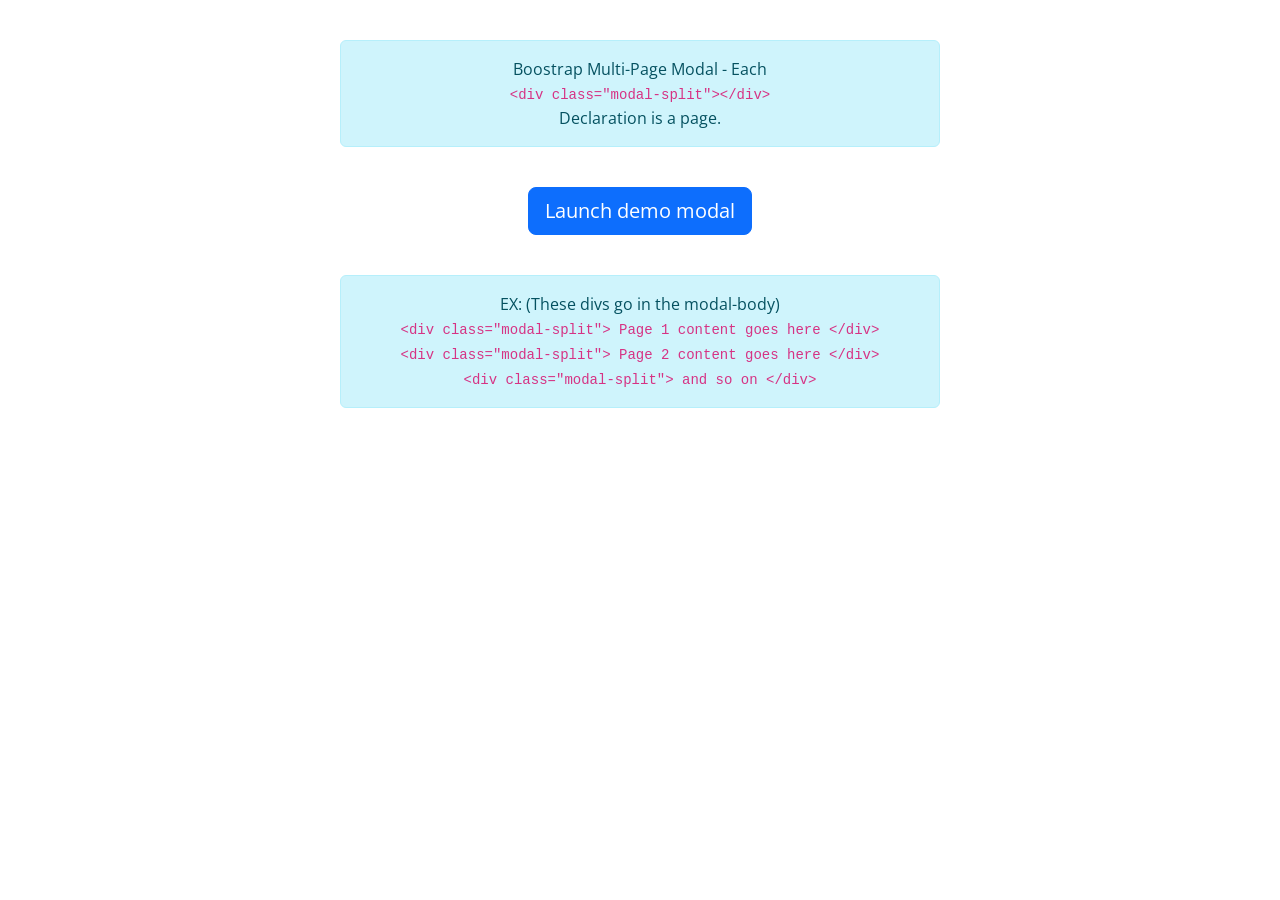
<file: test.html>
<!DOCTYPE html>
<html lang="en">

<head>
  <meta charset="utf-8">
  <meta content="width=device-width, initial-scale=1.0" name="viewport">

  <title>Contact - Mentor Bootstrap Template</title>
  <meta content="" name="description">
  <meta content="" name="keywords">

  <!-- Favicons -->
  <link href="assets/img/favicon.png" rel="icon">
  <link href="assets/img/apple-touch-icon.png" rel="apple-touch-icon">

  <!-- Google Fonts -->
  <link
    href="https://fonts.googleapis.com/css?family=Open+Sans:300,300i,400,400i,600,600i,700,700i|Raleway:300,300i,400,400i,500,500i,600,600i,700,700i|Poppins:300,300i,400,400i,500,500i,600,600i,700,700i"
    rel="stylesheet">

  <!-- Vendor CSS Files -->
  <link href="assets/vendor/animate.css/animate.min.css" rel="stylesheet">
  <link href="assets/vendor/aos/aos.css" rel="stylesheet">
  <link href="assets/vendor/bootstrap/css/bootstrap.min.css" rel="stylesheet">
  <link href="assets/vendor/bootstrap-icons/bootstrap-icons.css" rel="stylesheet">
  <link href="assets/vendor/boxicons/css/boxicons.min.css" rel="stylesheet">
  <link href="assets/vendor/remixicon/remixicon.css" rel="stylesheet">
  <link href="assets/vendor/swiper/swiper-bundle.min.css" rel="stylesheet">
  <link rel="stylesheet" href="assets/css/login.css" />


  <!-- Template Main CSS File -->
  <link href="assets/css/style.css" rel="stylesheet">

<style>
  .alert.alert-info, .button
{ 
   max-width: 600px; 
   margin: 40px auto;
   text-align: center;
}
</style>

</head>

<body>



  <div class="alert alert-info">
    Boostrap Multi-Page Modal - Each <br><code>&lt;div class=&quot;modal-split&quot;&gt;&lt;/div&gt;</code> <br>Declaration is a page. 
  </div>

<!-- Button trigger modal -->
<div class="button">
<button type="button" class="btn btn-primary btn-lg" data-bs-toggle="modal" data-target="#myModal" aria-controls="collapseExample">
  Launch demo modal
</button>
</div>

<!-- Modal -->
<div class="modal fade" id="myModal" tabindex="-1" role="dialog" aria-labelledby="myModalLabel">
  <div class="modal-dialog" role="document">
    
    <div class="modal-content">
      <div class="modal-header">
        <button type="button" class="close" data-dismiss="modal" aria-label="Close"><span aria-hidden="true">&times;</span></button>
        <h4 class="modal-title" id="myModalLabel">Modal title</h4>
      
      </div>
      
      <div class="modal-body">
	  hello
        <div class="modal-split">
		1
		</div>
		
		<div class="modal-split">
		2
		</div>
		
		<div class="modal-split">
		3
		</div>	

      </div>

      <div class="modal-footer">
 <!--Nothing Goes Here but is needed! -->
      </div>
    </div>
  </div>
</div>

  <div class="alert alert-info">
   EX: (These divs go in the modal-body) <br><code>&lt;div class=&quot;modal-split&quot;&gt; Page 1 content goes here &lt;/div&gt;<br>&lt;div class=&quot;modal-split&quot;&gt; Page 2 content goes here &lt;/div&gt;<br>&lt;div class=&quot;modal-split&quot;&gt; and so on  &lt;/div&gt;</code>
  </div>
  

<script>

$(document).ready(function() {
  prep_modal();
});

function prep_modal()
{
  $(".modal").each(function() {

  var element = this;
	var pages = $(this).find('.modal-split');

  if (pages.length != 0)
  {
    	pages.hide();
    	pages.eq(0).show();

    	var b_button = document.createElement("button");
                b_button.setAttribute("type","button");
          			b_button.setAttribute("class","btn btn-primary");
          			b_button.setAttribute("style","display: none;");
          			b_button.innerHTML = "Back";

    	var n_button = document.createElement("button");
                n_button.setAttribute("type","button");
          			n_button.setAttribute("class","btn btn-primary");
          			n_button.innerHTML = "Next";

    	$(this).find('.modal-footer').append(b_button).append(n_button);


    	var page_track = 0;

    	$(n_button).click(function() {
        
        this.blur();

    		if(page_track == 0)
    		{
    			$(b_button).show();
    		}

    		if(page_track == pages.length-2)
    		{
    			$(n_button).text("Submit");
    		}

        if(page_track == pages.length-1)
        {
          $(element).find("form").submit();
        }

    		if(page_track < pages.length-1)
    		{
    			page_track++;

    			pages.hide();
    			pages.eq(page_track).show();
    		}


    	});

    	$(b_button).click(function() {

    		if(page_track == 1)
    		{
    			$(b_button).hide();
    		}

    		if(page_track == pages.length-1)
    		{
    			$(n_button).text("Next");
    		}

    		if(page_track > 0)
    		{
    			page_track--;

    			pages.hide();
    			pages.eq(page_track).show();
    		}


    	});

  }

  });
}
</script>













  
  <!-- Vendor JS Files -->
  <script src="assets/vendor/purecounter/purecounter_vanilla.js"></script>
  <script src="assets/vendor/aos/aos.js"></script>
  <script src="assets/vendor/bootstrap/js/bootstrap.bundle.min.js"></script>
  <script src="assets/vendor/swiper/swiper-bundle.min.js"></script>
  <script src="assets/vendor/php-email-form/validate.js"></script>

  <!-- Template Main JS File -->
   <!-- <script src="assets/js/main.js"></script> -->

</body>

</html>
</file>
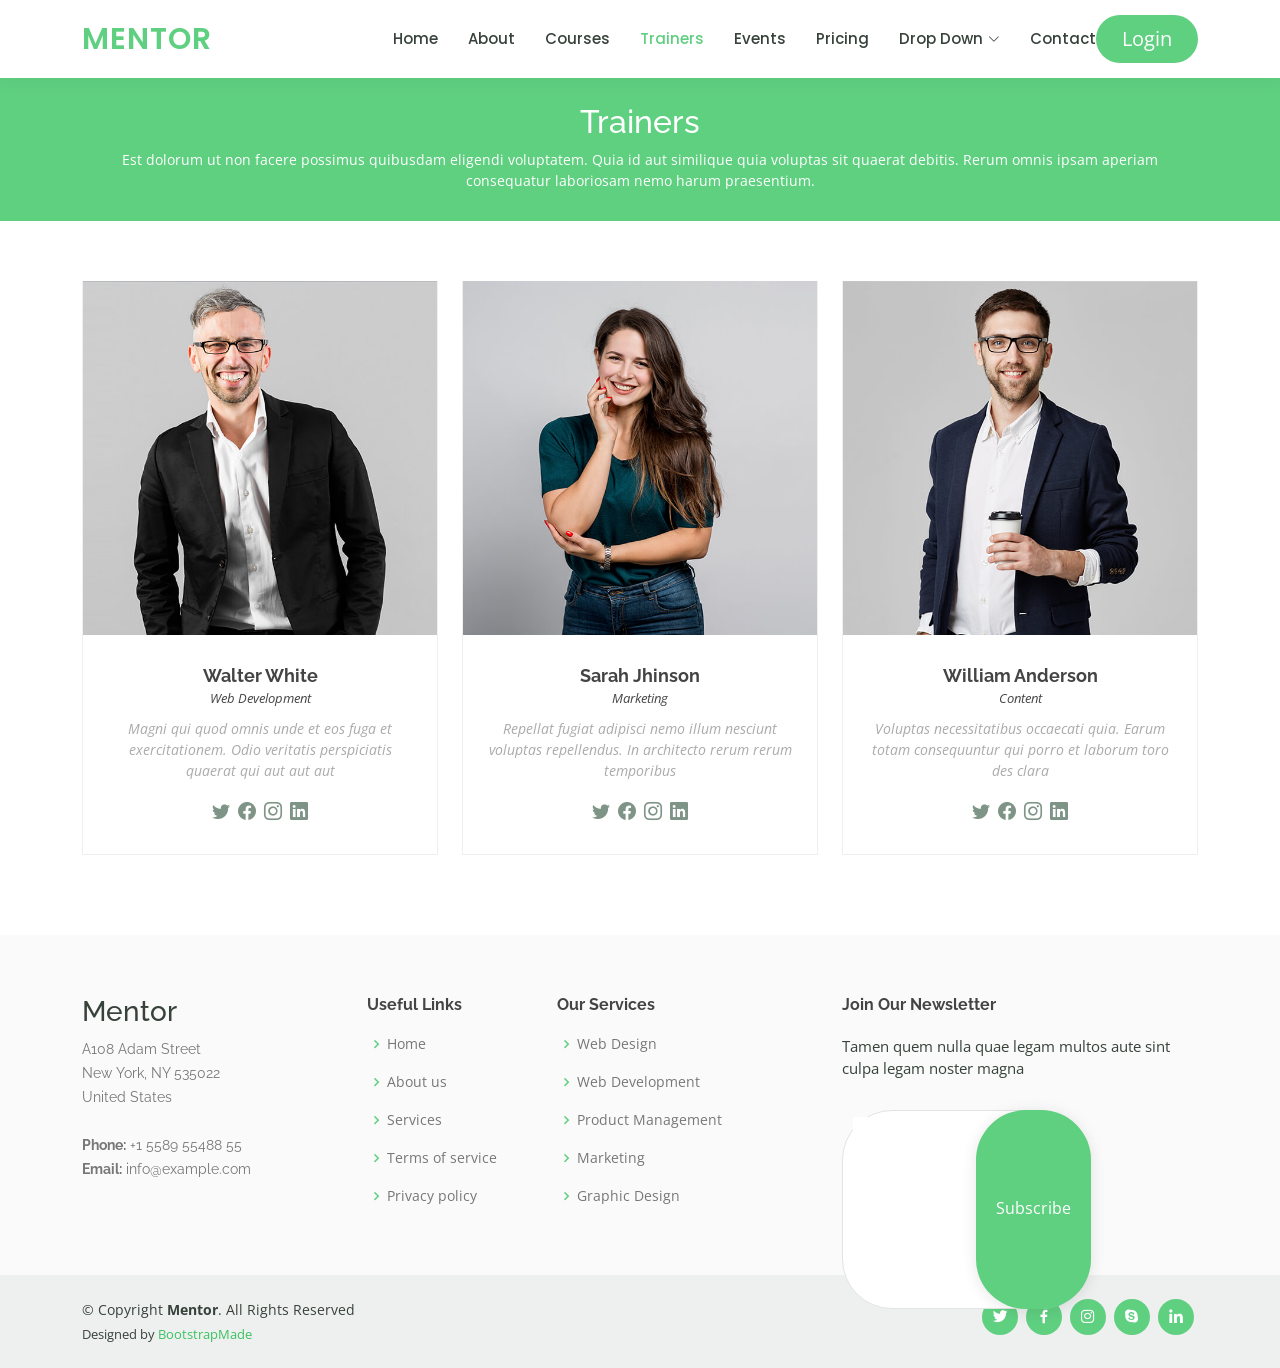
<file: trainers.html>
<!DOCTYPE html>
<html lang="en">

<head>
  <meta charset="utf-8">
  <meta content="width=device-width, initial-scale=1.0" name="viewport">

  <title>Trainers - Mentor Bootstrap Template</title>
  <meta content="" name="description">
  <meta content="" name="keywords">

  <!-- Favicons -->
  <link href="assets/img/favicon.png" rel="icon">
  <link href="assets/img/apple-touch-icon.png" rel="apple-touch-icon">

  <!-- Google Fonts -->
  <link href="https://fonts.googleapis.com/css?family=Open+Sans:300,300i,400,400i,600,600i,700,700i|Raleway:300,300i,400,400i,500,500i,600,600i,700,700i|Poppins:300,300i,400,400i,500,500i,600,600i,700,700i" rel="stylesheet">

  <!-- Vendor CSS Files -->
  <link href="assets/vendor/animate.css/animate.min.css" rel="stylesheet">
  <link href="assets/vendor/aos/aos.css" rel="stylesheet">
  <link href="assets/vendor/bootstrap/css/bootstrap.min.css" rel="stylesheet">
  <link href="assets/vendor/bootstrap-icons/bootstrap-icons.css" rel="stylesheet">
  <link href="assets/vendor/boxicons/css/boxicons.min.css" rel="stylesheet">
  <link href="assets/vendor/remixicon/remixicon.css" rel="stylesheet">
  <link href="assets/vendor/swiper/swiper-bundle.min.css" rel="stylesheet">
  <link rel="stylesheet" href="assets/css/login.css" />

  <!-- Template Main CSS File -->
  <link href="assets/css/style.css" rel="stylesheet">

  <!-- =======================================================
  * Template Name: Mentor
  * Updated: Jul 27 2023 with Bootstrap v5.3.1
  * Template URL: https://bootstrapmade.com/mentor-free-education-bootstrap-theme/
  * Author: BootstrapMade.com
  * License: https://bootstrapmade.com/license/
  ======================================================== -->
</head>

<body>

  <!-- ======= Header ======= -->
  <header id="header" class="fixed-top">
    <div class="container d-flex align-items-center">

      <h1 class="logo me-auto"><a href="index.html">Mentor</a></h1>
      <!-- Uncomment below if you prefer to use an image logo -->
      <!-- <a href="index.html" class="logo me-auto"><img src="assets/img/logo.png" alt="" class="img-fluid"></a>-->

      <nav id="navbar" class="navbar order-last order-lg-0">
        <ul>
          <li><a href="index.html">Home</a></li>
          <li><a href="about.html">About</a></li>
          <li><a href="courses.html">Courses</a></li>
          <li><a class="active" href="trainers.html">Trainers</a></li>
          <li><a href="events.html">Events</a></li>
          <li><a href="pricing.html">Pricing</a></li>

          <li class="dropdown"><a href="#"><span>Drop Down</span> <i class="bi bi-chevron-down"></i></a>
            <ul>
              <li><a href="#">Drop Down 1</a></li>
              <li class="dropdown"><a href="#"><span>Deep Drop Down</span> <i class="bi bi-chevron-right"></i></a>
                <ul>
                  <li><a href="#">Deep Drop Down 1</a></li>
                  <li><a href="#">Deep Drop Down 2</a></li>
                  <li><a href="#">Deep Drop Down 3</a></li>
                  <li><a href="#">Deep Drop Down 4</a></li>
                  <li><a href="#">Deep Drop Down 5</a></li>
                </ul>
              </li>
              <li><a href="#">Drop Down 2</a></li>
              <li><a href="#">Drop Down 3</a></li>
              <li><a href="#">Drop Down 4</a></li>
            </ul>
          </li>
          <li><a href="contact.html">Contact</a></li>
        </ul>
        <i class="bi bi-list mobile-nav-toggle"></i>
      </nav><!-- .navbar -->

       <!-- Canvass -->
        <!-- <a href="./forms/signup.html" class="get-started-btn">Get Started</a> -->
        <a
          href="#offcanvasRight"
          class="btn get-started-btn fs-5"
          data-bs-toggle="offcanvas"
          data-bs-target="#offcanvasRight"
          aria-controls="offcanvasRight"
        >
          Login
        </a>
      </div>

      <div
        class="offcanvas offcanvas-end"
        tabindex="-1"
        id="offcanvasRight"
        aria-labelledby="offcanvasRightLabel"
      >
        <div class="offcanvas-header">
          <h5 id="offcanvasRightLabel">
            <img src="assets/img/favicon.png" alt="" />
          </h5>
          <button
            type="button"
            class="btn-close text-reset"
            data-bs-dismiss="offcanvas"
            aria-label="Close"
          ></button>
        </div>
        <div class="offcanvas-body">
          <div class="canvassContainer">
            <form action="" id="form" class="p-4">
              <div class="box">
                <h1>Login</h1>
                <!-- <label for="username">Username:</label> -->
                <input
                  id="username"
                  name="username"
                  type="text"
                  placeholder="Enter User Name"
                />
              </div>
              <div class="box">
                <!-- <label for="password">Password:</label> -->
                <input
                  id="password"
                  name="password"
                  type="password"
                  placeholder="Enter Password"
                />
              </div>
              <a href="../index.html" type="submit" id="login">Login</a>
              <div class="link">
                <a id="already" href="login.html">Don't Have Account !!</a>
              </div>
            </form>
          </div>
        </div>
      </div>
      <!-- end Canvas  -->

    </div>
  </header><!-- End Header -->

  <main id="main" data-aos="fade-in">

    <!-- ======= Breadcrumbs ======= -->
    <div class="breadcrumbs">
      <div class="container">
        <h2>Trainers</h2>
        <p>Est dolorum ut non facere possimus quibusdam eligendi voluptatem. Quia id aut similique quia voluptas sit quaerat debitis. Rerum omnis ipsam aperiam consequatur laboriosam nemo harum praesentium. </p>
      </div>
    </div><!-- End Breadcrumbs -->

    <!-- ======= Trainers Section ======= -->
    <section id="trainers" class="trainers">
      <div class="container" data-aos="fade-up">

        <div class="row" data-aos="zoom-in" data-aos-delay="100">
          <div class="col-lg-4 col-md-6 d-flex align-items-stretch">
            <div class="member">
              <img src="assets/img/trainers/trainer-1.jpg" class="img-fluid" alt="">
              <div class="member-content">
                <h4>Walter White</h4>
                <span>Web Development</span>
                <p>
                  Magni qui quod omnis unde et eos fuga et exercitationem. Odio veritatis perspiciatis quaerat qui aut aut aut
                </p>
                <div class="social">
                  <a href=""><i class="bi bi-twitter"></i></a>
                  <a href=""><i class="bi bi-facebook"></i></a>
                  <a href=""><i class="bi bi-instagram"></i></a>
                  <a href=""><i class="bi bi-linkedin"></i></a>
                </div>
              </div>
            </div>
          </div>

          <div class="col-lg-4 col-md-6 d-flex align-items-stretch">
            <div class="member">
              <img src="assets/img/trainers/trainer-2.jpg" class="img-fluid" alt="">
              <div class="member-content">
                <h4>Sarah Jhinson</h4>
                <span>Marketing</span>
                <p>
                  Repellat fugiat adipisci nemo illum nesciunt voluptas repellendus. In architecto rerum rerum temporibus
                </p>
                <div class="social">
                  <a href=""><i class="bi bi-twitter"></i></a>
                  <a href=""><i class="bi bi-facebook"></i></a>
                  <a href=""><i class="bi bi-instagram"></i></a>
                  <a href=""><i class="bi bi-linkedin"></i></a>
                </div>
              </div>
            </div>
          </div>

          <div class="col-lg-4 col-md-6 d-flex align-items-stretch">
            <div class="member">
              <img src="assets/img/trainers/trainer-3.jpg" class="img-fluid" alt="">
              <div class="member-content">
                <h4>William Anderson</h4>
                <span>Content</span>
                <p>
                  Voluptas necessitatibus occaecati quia. Earum totam consequuntur qui porro et laborum toro des clara
                </p>
                <div class="social">
                  <a href=""><i class="bi bi-twitter"></i></a>
                  <a href=""><i class="bi bi-facebook"></i></a>
                  <a href=""><i class="bi bi-instagram"></i></a>
                  <a href=""><i class="bi bi-linkedin"></i></a>
                </div>
              </div>
            </div>
          </div>

        </div>

      </div>
    </section><!-- End Trainers Section -->

  </main><!-- End #main -->

  <!-- ======= Footer ======= -->
  <footer id="footer">

    <div class="footer-top">
      <div class="container">
        <div class="row">

          <div class="col-lg-3 col-md-6 footer-contact">
            <h3>Mentor</h3>
            <p>
              A108 Adam Street <br>
              New York, NY 535022<br>
              United States <br><br>
              <strong>Phone:</strong> +1 5589 55488 55<br>
              <strong>Email:</strong> info@example.com<br>
            </p>
          </div>

          <div class="col-lg-2 col-md-6 footer-links">
            <h4>Useful Links</h4>
            <ul>
              <li><i class="bx bx-chevron-right"></i> <a href="#">Home</a></li>
              <li><i class="bx bx-chevron-right"></i> <a href="#">About us</a></li>
              <li><i class="bx bx-chevron-right"></i> <a href="#">Services</a></li>
              <li><i class="bx bx-chevron-right"></i> <a href="#">Terms of service</a></li>
              <li><i class="bx bx-chevron-right"></i> <a href="#">Privacy policy</a></li>
            </ul>
          </div>

          <div class="col-lg-3 col-md-6 footer-links">
            <h4>Our Services</h4>
            <ul>
              <li><i class="bx bx-chevron-right"></i> <a href="#">Web Design</a></li>
              <li><i class="bx bx-chevron-right"></i> <a href="#">Web Development</a></li>
              <li><i class="bx bx-chevron-right"></i> <a href="#">Product Management</a></li>
              <li><i class="bx bx-chevron-right"></i> <a href="#">Marketing</a></li>
              <li><i class="bx bx-chevron-right"></i> <a href="#">Graphic Design</a></li>
            </ul>
          </div>

          <div class="col-lg-4 col-md-6 footer-newsletter">
            <h4>Join Our Newsletter</h4>
            <p>Tamen quem nulla quae legam multos aute sint culpa legam noster magna</p>
            <form action="" method="post">
              <input type="email" name="email"><input type="submit" value="Subscribe">
            </form>
          </div>

        </div>
      </div>
    </div>

    <div class="container d-md-flex py-4">

      <div class="me-md-auto text-center text-md-start">
        <div class="copyright">
          &copy; Copyright <strong><span>Mentor</span></strong>. All Rights Reserved
        </div>
        <div class="credits">
          <!-- All the links in the footer should remain intact. -->
          <!-- You can delete the links only if you purchased the pro version. -->
          <!-- Licensing information: https://bootstrapmade.com/license/ -->
          <!-- Purchase the pro version with working PHP/AJAX contact form: https://bootstrapmade.com/mentor-free-education-bootstrap-theme/ -->
          Designed by <a href="https://bootstrapmade.com/">BootstrapMade</a>
        </div>
      </div>
      <div class="social-links text-center text-md-right pt-3 pt-md-0">
        <a href="#" class="twitter"><i class="bx bxl-twitter"></i></a>
        <a href="#" class="facebook"><i class="bx bxl-facebook"></i></a>
        <a href="#" class="instagram"><i class="bx bxl-instagram"></i></a>
        <a href="#" class="google-plus"><i class="bx bxl-skype"></i></a>
        <a href="#" class="linkedin"><i class="bx bxl-linkedin"></i></a>
      </div>
    </div>
  </footer><!-- End Footer -->

  <div id="preloader"></div>
  <a href="#" class="back-to-top d-flex align-items-center justify-content-center"><i class="bi bi-arrow-up-short"></i></a>

  <!-- Vendor JS Files -->
  <script src="assets/vendor/purecounter/purecounter_vanilla.js"></script>
  <script src="assets/vendor/aos/aos.js"></script>
  <script src="assets/vendor/bootstrap/js/bootstrap.bundle.min.js"></script>
  <script src="assets/vendor/swiper/swiper-bundle.min.js"></script>
  <script src="assets/vendor/php-email-form/validate.js"></script>

  <!-- Template Main JS File -->
  <script src="assets/js/main.js"></script>

</body>

</html>
</file>
<file: assets/css/login.css>
.offcanvas {
  width: 50% !important;
  background-color: #18d26e;
}

.position-relative a {
  margin-top: 10px;
  padding: 5px 20px;
}

.offcanvas-body {
  display: flex;
  justify-content: center;
  align-items: center;
  padding: 10px;
}

#formHead {
  margin: 0px;
  padding-bottom: 10px;
}

/* #usernameSignup {
  margin-top: 20px;
} */

#formSignup input {
  margin-top: 10px;
  padding: 15px;
  font-size: 14px;
  margin-bottom: 5px;
}

form a {
  /* margin-top: 10px; */
  /* padding: 10px; */
  font-size: 14px;
  color: #5fcf80;
  text-decoration: none;
}
#registerbtn {
  margin-top: 10px;
}

#already {
  margin-top: 10px;
}



.canvassContainer {
  width: 100%;
  height: 100vh;
  display: flex;
  align-items: center;
  justify-content: center;
  /* margin: auto; */
}
form {
  width: 70%;
  height: 80%;
  /* padding: 20px; */
  border-radius: 5%;
  /* background-color: #5fcf80; */
  font-size: 24px;
  /* margin-bottom: 10px; */
}
/* label {
  margin-bottom: 10px;
} */
form h1 {
  text-align: center;
  font-size: 40px;
  margin: 0px 0 30px 0px;
  padding: 0px;
}
form a {
  display: flex;
  padding: 15px 15px;
  margin-top: 30px;
  text-decoration: none;
  border-radius: 25px;
  /* text-align: center; */
  justify-content: center;
  width: 100%;
  border: 0;
  background-color: #444444;
  color: white;
  cursor: pointer;
}
.box {
  display: flex;
  flex-direction: column;
  margin-top: 20px;
}
/* .box label {
  font-size: 20px;
  border-radius: 25px;
} */
.box input {
  display: block;
  padding: 25px;
  border-radius: 25px;
  width: 100%;
  font-size: 16px;
  border: 0;
  margin-bottom: 20px;
}
.box .error {
  color: rgb(200, 144, 144);
  font-size: 20px;
  height: 25px;
}
.box input:focus {
  outline: 0;
}
.box.success input {
  border: 1px solid green;
}
.box.error input {
  border: 1px solid red;
}
.link {
  text-align: center;
  padding: 15px;
}
</file>
<file: assets/css/style.css>
/**
* Template Name: Mentor
* Updated: Jul 27 2023 with Bootstrap v5.3.1
* Template URL: https://bootstrapmade.com/mentor-free-education-bootstrap-theme/
* Author: BootstrapMade.com
* License: https://bootstrapmade.com/license/
*/

/*--------------------------------------------------------------
# General
--------------------------------------------------------------*/
body {
  font-family: 'Open Sans', sans-serif;
  color: #444444;
}

a {
  color: #5fcf80;
  text-decoration: none;
}

a:hover {
  color: #86db9f;
  text-decoration: none;
}

h1,
h2,
h3,
h4,
h5,
h6 {
  font-family: 'Raleway', sans-serif;
}

/*--------------------------------------------------------------
# Back to top button
--------------------------------------------------------------*/
.back-to-top {
  position: fixed;
  visibility: hidden;
  opacity: 0;
  right: 15px;
  bottom: 15px;
  z-index: 996;
  background: #5fcf80;
  width: 40px;
  height: 40px;
  border-radius: 50px;
  transition: all 0.4s;
}

.back-to-top i {
  font-size: 28px;
  color: #fff;
  line-height: 0;
}

.back-to-top:hover {
  background: #7ed899;
  color: #fff;
}

.back-to-top.active {
  visibility: visible;
  opacity: 1;
}

/*--------------------------------------------------------------
# Preloader
--------------------------------------------------------------*/
#preloader {
  position: fixed;
  top: 0;
  left: 0;
  right: 0;
  bottom: 0;
  z-index: 9999;
  overflow: hidden;
  background: #fff;
}

#preloader:before {
  content: '';
  position: fixed;
  top: calc(50% - 30px);
  left: calc(50% - 30px);
  border: 6px solid #5fcf80;
  border-top-color: #fff;
  border-bottom-color: #fff;
  border-radius: 50%;
  width: 60px;
  height: 60px;
  animation: animate-preloader 1s linear infinite;
}

@keyframes animate-preloader {
  0% {
    transform: rotate(0deg);
  }

  100% {
    transform: rotate(360deg);
  }
}

/*--------------------------------------------------------------
# Disable aos animation delay on mobile devices
--------------------------------------------------------------*/
@media screen and (max-width: 768px) {
  [data-aos-delay] {
    transition-delay: 0 !important;
  }
}

/*--------------------------------------------------------------
# Header
--------------------------------------------------------------*/
#header {
  background: #fff;
  transition: all 0.5s;
  z-index: 997;
  padding: 15px 0;
  box-shadow: 0px 0 18px rgba(55, 66, 59, 0.08);
}

#header .logo {
  font-size: 30px;
  margin: 0;
  padding: 0;
  line-height: 1;
  font-weight: 600;
  letter-spacing: 1px;
  text-transform: uppercase;
  font-family: 'Poppins', sans-serif;
}

#header .logo a {
  color: #5fcf80;
}

#header .logo img {
  max-height: 40px;
}

/**
* Get Startet Button 
*/
.get-started-btn {
  /* margin-left: 22px; */
  background: #5fcf80;
  color: #fff;
  border-radius: 50px;
  padding: 8px 25px;
  white-space: nowrap;
  transition: 0.3s;
  font-size: 14px;
  display: inline-block;
}

.get-started-btn:hover {
  background: #3ac162;
  color: #fff;
}

@media (max-width: 768px) {
  .get-started-btn {
    margin: 0 15px 0 0;
    padding: 6px 18px;
  }
}

/*--------------------------------------------------------------
# Navigation Menu
--------------------------------------------------------------*/
/**
* Desktop Navigation 
*/
.navbar {
  padding: 0;
}

.navbar ul {
  margin: 0;
  padding: 0;
  display: flex;
  list-style: none;
  align-items: center;
}

.navbar li {
  position: relative;
}

.navbar a,
.navbar a:focus {
  display: flex;
  align-items: center;
  justify-content: space-between;
  padding: 10px 0 10px 30px;
  font-family: 'Poppins', sans-serif;
  font-size: 15px;
  font-weight: 500;
  color: #37423b;
  white-space: nowrap;
  transition: 0.3s;
}

.navbar a i,
.navbar a:focus i {
  font-size: 12px;
  line-height: 0;
  margin-left: 5px;
}

.navbar a:hover,
.navbar .active,
.navbar .active:focus,
.navbar li:hover > a {
  color: #5fcf80;
}

.navbar .dropdown ul {
  display: block;
  position: absolute;
  left: 30px;
  top: calc(100% + 30px);
  margin: 0;
  padding: 10px 0;
  z-index: 99;
  opacity: 0;
  visibility: hidden;
  background: #fff;
  box-shadow: 0px 0px 30px rgba(127, 137, 161, 0.25);
  transition: 0.3s;
  border-radius: 4px;
}

.navbar .dropdown ul li {
  min-width: 200px;
}

.navbar .dropdown ul a {
  padding: 10px 20px;
  font-size: 14px;
  text-transform: none;
  font-weight: 500;
}

.navbar .dropdown ul a i {
  font-size: 12px;
}

.navbar .dropdown ul a:hover,
.navbar .dropdown ul .active:hover,
.navbar .dropdown ul li:hover > a {
  color: #5fcf80;
}

.navbar .dropdown:hover > ul {
  opacity: 1;
  top: 100%;
  visibility: visible;
}

.navbar .dropdown .dropdown ul {
  top: 0;
  left: calc(100% - 30px);
  visibility: hidden;
}

.navbar .dropdown .dropdown:hover > ul {
  opacity: 1;
  top: 0;
  left: 100%;
  visibility: visible;
}

@media (max-width: 1366px) {
  .navbar .dropdown .dropdown ul {
    left: -90%;
  }

  .navbar .dropdown .dropdown:hover > ul {
    left: -100%;
  }
}

/**
* Mobile Navigation 
*/
.mobile-nav-toggle {
  color: #37423b;
  font-size: 28px;
  cursor: pointer;
  display: none;
  line-height: 0;
  transition: 0.5s;
}

.mobile-nav-toggle.bi-x {
  color: #fff;
}

@media (max-width: 991px) {
  .mobile-nav-toggle {
    display: block;
  }

  .navbar ul {
    display: none;
  }
}

.navbar-mobile {
  position: fixed;
  overflow: hidden;
  top: 0;
  right: 0;
  left: 0;
  bottom: 0;
  background: rgba(32, 38, 34, 0.9);
  transition: 0.3s;
  z-index: 999;
}

.navbar-mobile .mobile-nav-toggle {
  position: absolute;
  top: 15px;
  right: 15px;
}

.navbar-mobile ul {
  display: block;
  position: absolute;
  top: 55px;
  right: 15px;
  bottom: 15px;
  left: 15px;
  padding: 10px 0;
  border-radius: 6px;
  background-color: #fff;
  overflow-y: auto;
  transition: 0.3s;
}

.navbar-mobile a,
.navbar-mobile a:focus {
  padding: 10px 20px;
  font-size: 15px;
  color: #37423b;
}

.navbar-mobile a:hover,
.navbar-mobile .active,
.navbar-mobile li:hover > a {
  color: #5fcf80;
}

.navbar-mobile .getstarted,
.navbar-mobile .getstarted:focus {
  margin: 15px;
}

.navbar-mobile .dropdown ul {
  position: static;
  display: none;
  margin: 10px 20px;
  padding: 10px 0;
  z-index: 99;
  opacity: 1;
  visibility: visible;
  background: #fff;
  box-shadow: 0px 0px 30px rgba(127, 137, 161, 0.25);
}

.navbar-mobile .dropdown ul li {
  min-width: 200px;
}

.navbar-mobile .dropdown ul a {
  padding: 10px 20px;
}

.navbar-mobile .dropdown ul a i {
  font-size: 12px;
}

.navbar-mobile .dropdown ul a:hover,
.navbar-mobile .dropdown ul .active:hover,
.navbar-mobile .dropdown ul li:hover > a {
  color: #5fcf80;
}

.navbar-mobile .dropdown > .dropdown-active {
  display: block;
}

/*--------------------------------------------------------------
# Hero Section
--------------------------------------------------------------*/
#hero {
  width: 100%;
  height: 80vh;
  background: url('../img/hero-bg.jpg') top center;
  background-size: cover;
  position: relative;
}

#hero:before {
  content: '';
  background: rgba(0, 0, 0, 0.4);
  position: absolute;
  bottom: 0;
  top: 0;
  left: 0;
  right: 0;
}

#hero .container {
  padding-top: 72px;
}

@media (max-width: 992px) {
  #hero .container {
    padding-top: 62px;
  }
}

#hero h1 {
  margin: 0;
  font-size: 48px;
  font-weight: 700;
  line-height: 56px;
  color: #fff;
  font-family: 'Poppins', sans-serif;
}

#hero h2 {
  color: #eee;
  margin: 10px 0 0 0;
  font-size: 24px;
}

#hero .btn-get-started {
  font-family: 'Raleway', sans-serif;
  font-weight: 500;
  font-size: 15px;
  letter-spacing: 1px;
  display: inline-block;
  padding: 10px 35px;
  border-radius: 50px;
  transition: 0.5s;
  margin-top: 30px;
  border: 2px solid #fff;
  color: #fff;
}

#hero .btn-get-started:hover {
  background: #5fcf80;
  border: 2px solid #5fcf80;
}

@media (min-width: 1024px) {
  #hero {
    background-attachment: fixed;
  }
}

@media (max-width: 768px) {
  #hero {
    height: 100vh;
  }

  #hero h1 {
    font-size: 28px;
    line-height: 36px;
  }

  #hero h2 {
    font-size: 18px;
    line-height: 24px;
  }
}

/*--------------------------------------------------------------
# Sections General
--------------------------------------------------------------*/
section {
  padding: 60px 0;
  overflow: hidden;
}

.section-bg {
  background-color: #f6f7f6;
}

.section-title {
  padding-bottom: 40px;
}

.section-title h2 {
  font-size: 14px;
  font-weight: 500;
  padding: 0;
  line-height: 1px;
  margin: 0 0 5px 0;
  letter-spacing: 2px;
  text-transform: uppercase;
  color: #aaaaaa;
  font-family: 'Poppins', sans-serif;
}

.section-title h2::after {
  content: '';
  width: 120px;
  height: 1px;
  display: inline-block;
  background: #9ae1af;
  margin: 4px 10px;
}

.section-title p {
  margin: 0;
  margin: 0;
  font-size: 36px;
  font-weight: 700;
  text-transform: uppercase;
  font-family: 'Poppins', sans-serif;
  color: #37423b;
}

.breadcrumbs {
  margin-top: 73px;
  text-align: center;
  background: #5fcf80;
  padding: 30px 0;
  color: #fff;
}

@media (max-width: 992px) {
  .breadcrumbs {
    margin-top: 63px;
  }
}

.breadcrumbs h2 {
  font-size: 32px;
  font-weight: 500;
}

.breadcrumbs p {
  font-size: 14px;
  margin-bottom: 0;
}

/*--------------------------------------------------------------
# About
--------------------------------------------------------------*/
.about .content h3 {
  font-weight: 600;
  font-size: 26px;
}

.about .content ul {
  list-style: none;
  padding: 0;
}

.about .content ul li {
  padding-bottom: 10px;
}

.about .content ul i {
  font-size: 20px;
  padding-right: 4px;
  color: #5fcf80;
}

.about .content .learn-more-btn {
  background: #5fcf80;
  color: #fff;
  border-radius: 50px;
  padding: 8px 25px 9px 25px;
  white-space: nowrap;
  transition: 0.3s;
  font-size: 14px;
  display: inline-block;
}

.about .content .learn-more-btn:hover {
  background: #3ac162;
  color: #fff;
}

@media (max-width: 768px) {
  .about .content .learn-more-btn {
    margin: 0 48px 0 0;
    padding: 6px 18px;
  }
}

/*--------------------------------------------------------------
# Counts
--------------------------------------------------------------*/
.counts {
  padding: 30px 0;
}

.counts .counters span {
  font-size: 48px;
  display: block;
  color: #5fcf80;
  font-weight: 700;
}

.counts .counters p {
  padding: 0;
  margin: 0 0 20px 0;
  font-family: 'Raleway', sans-serif;
  font-size: 15px;
  font-weight: 600;
  color: #37423b;
}

/*--------------------------------------------------------------
# Why Us
--------------------------------------------------------------*/
.why-us .content {
  padding: 30px;
  background: #5fcf80;
  border-radius: 4px;
  color: #fff;
}

.why-us .content h3 {
  font-weight: 700;
  font-size: 34px;
  margin-bottom: 30px;
}

.why-us .content p {
  margin-bottom: 30px;
}

.why-us .content .more-btn {
  display: inline-block;
  background: rgba(255, 255, 255, 0.2);
  padding: 6px 30px 8px 30px;
  color: #fff;
  border-radius: 50px;
  transition: all ease-in-out 0.4s;
}

.why-us .content .more-btn i {
  font-size: 14px;
}

.why-us .content .more-btn:hover {
  color: #5fcf80;
  background: #fff;
}

.why-us .icon-boxes .icon-box {
  text-align: center;
  background: #fff;
  padding: 40px 30px;
  width: 100%;
  border: 1px solid #eef0ef;
}

.why-us .icon-boxes .icon-box i {
  font-size: 32px;
  padding: 18px;
  color: #5fcf80;
  margin-bottom: 30px;
  background: #ecf9f0;
  border-radius: 50px;
}

.why-us .icon-boxes .icon-box h4 {
  font-size: 20px;
  font-weight: 700;
  margin: 0 0 30px 0;
}

.why-us .icon-boxes .icon-box p {
  font-size: 15px;
  color: #848484;
}

/*--------------------------------------------------------------
# Features
--------------------------------------------------------------*/
.features {
  padding-top: 0px;
}

.features .icon-box {
  display: flex;
  align-items: center;
  padding: 20px;
  transition: 0.3s;
  border: 1px solid #eef0ef;
}

.features .icon-box i {
  font-size: 32px;
  padding-right: 10px;
  line-height: 1;
}

.features .icon-box h3 {
  font-weight: 700;
  margin: 0;
  padding: 0;
  line-height: 1;
  font-size: 16px;
}

.features .icon-box h3 a {
  color: #37423b;
  transition: 0.3s;
}

.features .icon-box:hover {
  border-color: #5fcf80;
}

.features .icon-box:hover h3 a {
  color: #5fcf80;
}

/*--------------------------------------------------------------
# Courses
--------------------------------------------------------------*/
.courses .course-item {
  border-radius: 5px;
  border: 1px solid #eef0ef;
}

.courses .course-content {
  padding: 15px;
}

.courses .course-content h3 {
  font-weight: 700;
  font-size: 20px;
}

.courses .course-content h3 a {
  color: #37423b;
  transition: 0.3s;
}

.courses .course-content h3 a:hover {
  color: #5fcf80;
}

.courses .course-content p {
  font-size: 14px;
  color: #777777;
}

.courses .course-content h4 {
  font-size: 14px;
  background: #5fcf80;
  padding: 7px 14px;
  color: #fff;
  margin: 0;
}

.courses .course-content .price {
  margin: 0;
  font-weight: 700;
  font-size: 18px;
  color: #37423b;
}

.courses .trainer {
  padding-top: 15px;
  border-top: 1px solid #eef0ef;
}

.courses .trainer .trainer-profile img {
  max-width: 50px;
  border-radius: 50px;
}

.courses .trainer .trainer-profile span {
  padding-left: 10px;
  font-weight: 600;
  font-size: 16px;
  color: #5a6c60;
}

.courses .trainer .trainer-rank {
  font-size: 18px;
  color: #657a6d;
}

/*--------------------------------------------------------------
# Trainers
--------------------------------------------------------------*/
.trainers .member {
  text-align: center;
  margin-bottom: 20px;
  background: #fff;
  border: 1px solid #eef0ef;
}

.trainers .member img {
  margin: -1px -1px 30px -1px;
}

.trainers .member .member-content {
  padding: 0 20px 30px 20px;
}

.trainers .member h4 {
  font-weight: 700;
  margin-bottom: 2px;
  font-size: 18px;
}

.trainers .member span {
  font-style: italic;
  display: block;
  font-size: 13px;
}

.trainers .member p {
  padding-top: 10px;
  font-size: 14px;
  font-style: italic;
  color: #aaaaaa;
}

.trainers .member .social {
  margin-top: 15px;
}

.trainers .member .social a {
  color: #7e9486;
  transition: 0.3s;
}

.trainers .member .social a:hover {
  color: #5fcf80;
}

.trainers .member .social i {
  font-size: 18px;
  margin: 0 2px;
}

/*--------------------------------------------------------------
# Testimonials
--------------------------------------------------------------*/
.testimonials .testimonial-wrap {
  padding-left: 50px;
}

.testimonials .testimonials-carousel,
.testimonials .testimonials-slider {
  overflow: hidden;
}

.testimonials .testimonial-item {
  box-sizing: content-box;
  padding: 30px 30px 30px 60px;
  margin: 30px 15px;
  min-height: 200px;
  border: 1px solid #eef0ef;
  position: relative;
  background: #fff;
}

.testimonials .testimonial-item .testimonial-img {
  width: 90px;
  border-radius: 10px;
  border: 6px solid #fff;
  position: absolute;
  left: -45px;
}

.testimonials .testimonial-item h3 {
  font-size: 18px;
  font-weight: bold;
  margin: 10px 0 5px 0;
  color: #111;
}

.testimonials .testimonial-item h4 {
  font-size: 14px;
  color: #999;
  margin: 0;
}

.testimonials .testimonial-item .quote-icon-left,
.testimonials .testimonial-item .quote-icon-right {
  color: #c1ecce;
  font-size: 26px;
}

.testimonials .testimonial-item .quote-icon-left {
  display: inline-block;
  left: -5px;
  position: relative;
}

.testimonials .testimonial-item .quote-icon-right {
  display: inline-block;
  right: -5px;
  position: relative;
  top: 10px;
}

.testimonials .testimonial-item p {
  font-style: italic;
  margin: 15px auto 15px auto;
}

.testimonials .swiper-pagination {
  margin-top: 20px;
  position: relative;
}

.testimonials .swiper-pagination .swiper-pagination-bullet {
  width: 12px;
  height: 12px;
  background-color: #fff;
  opacity: 1;
  border: 1px solid #5fcf80;
}

.testimonials .swiper-pagination .swiper-pagination-bullet-active {
  background-color: #5fcf80;
}

@media (max-width: 767px) {
  .testimonials .testimonial-wrap {
    padding-left: 0;
  }

  .testimonials .testimonials-carousel,
  .testimonials .testimonials-slider {
    overflow: hidden;
  }

  .testimonials .testimonial-item {
    padding: 30px;
    margin: 15px;
  }

  .testimonials .testimonial-item .testimonial-img {
    position: static;
    left: auto;
  }
}

/*--------------------------------------------------------------
# Cource Details
--------------------------------------------------------------*/
.course-details h3 {
  font-size: 24px;
  margin: 30px 0 15px 0;
  font-weight: 700;
  position: relative;
  padding-bottom: 10px;
}

.course-details h3:before {
  content: '';
  position: absolute;
  display: block;
  width: 100%;
  height: 1px;
  background: #eef0ef;
  bottom: 0;
  left: 0;
}

.course-details h3:after {
  content: '';
  position: absolute;
  display: block;
  width: 60px;
  height: 1px;
  background: #5fcf80;
  bottom: 0;
  left: 0;
}

.course-details .course-info {
  background: #f6f7f6;
  padding: 10px 15px;
  margin-bottom: 15px;
}

.course-details .course-info h5 {
  font-weight: 400;
  font-size: 16px;
  margin: 0;
  font-family: 'Poppins', sans-serif;
}

.course-details .course-info p {
  margin: 0;
  font-weight: 600;
}

.course-details .course-info a {
  color: #657a6d;
}

/*--------------------------------------------------------------
# Cource Details Tabs
--------------------------------------------------------------*/
.cource-details-tabs {
  overflow: hidden;
  padding-top: 0;
}

.cource-details-tabs .nav-tabs {
  border: 0;
}

.cource-details-tabs .nav-link {
  border: 0;
  padding: 12px 15px 12px 0;
  transition: 0.3s;
  color: #37423b;
  border-radius: 0;
  border-right: 2px solid #e2e7e4;
  font-weight: 600;
  font-size: 15px;
}

.cource-details-tabs .nav-link:hover {
  color: #5fcf80;
}

.cource-details-tabs .nav-link.active {
  color: #5fcf80;
  border-color: #5fcf80;
}

.cource-details-tabs .tab-pane.active {
  animation: fadeIn 0.5s ease-out;
}

.cource-details-tabs .details h3 {
  font-size: 26px;
  font-weight: 600;
  margin-bottom: 20px;
  color: #37423b;
}

.cource-details-tabs .details p {
  color: #777777;
}

.cource-details-tabs .details p:last-child {
  margin-bottom: 0;
}

@media (max-width: 992px) {
  .cource-details-tabs .nav-link {
    border: 0;
    padding: 15px;
  }

  .cource-details-tabs .nav-link.active {
    color: #fff;
    background: #5fcf80;
  }
}

/*--------------------------------------------------------------
# Events
--------------------------------------------------------------*/
.events .card {
  border: 0;
  padding: 0 30px;
  margin-bottom: 60px;
  position: relative;
}

.events .card-img {
  width: calc(100% + 60px);
  margin-left: -30px;
  overflow: hidden;
  z-index: 9;
  border-radius: 0;
}

.events .card-img img {
  max-width: 100%;
  transition: all 0.3s ease-in-out;
}

.events .card-body {
  z-index: 10;
  background: #fff;
  border-top: 4px solid #fff;
  padding: 30px;
  box-shadow: 0px 2px 15px rgba(0, 0, 0, 0.1);
  margin-top: -60px;
  transition: 0.3s;
}

.events .card-title {
  font-weight: 700;
  text-align: center;
  margin-bottom: 20px;
}

.events .card-title a {
  color: #37423b;
  transition: 0.3s;
}

.events .card-text {
  color: #5e5e5e;
}

.events .read-more a {
  color: #777777;
  text-transform: uppercase;
  font-weight: 600;
  font-size: 12px;
  transition: 0.3s;
}

.events .read-more a:hover {
  color: #5fcf80;
}

.events .card:hover img {
  transform: scale(1.1);
}

.events .card:hover .card-body {
  border-color: #5fcf80;
}

.events .card:hover .card-body .card-title a {
  color: #5fcf80;
}

/*--------------------------------------------------------------
# Pricing
--------------------------------------------------------------*/
.pricing .box {
  padding: 20px;
  background: #fff;
  text-align: center;
  border: 1px solid #eef0ef;
  border-radius: 0;
  position: relative;
  overflow: hidden;
}

.pricing h3 {
  font-weight: 400;
  margin: -20px -20px 20px -20px;
  padding: 20px 15px;
  font-size: 16px;
  font-weight: 600;
  color: #777777;
  background: #f8f8f8;
}

.pricing h4 {
  font-size: 36px;
  color: #5fcf80;
  font-weight: 600;
  font-family: 'Poppins', sans-serif;
  margin-bottom: 20px;
}

.pricing h4 sup {
  font-size: 20px;
  top: -15px;
  left: -3px;
}

.pricing h4 span {
  color: #bababa;
  font-size: 16px;
  font-weight: 300;
}

.pricing ul {
  padding: 0;
  list-style: none;
  color: #444444;
  text-align: center;
  line-height: 20px;
  font-size: 14px;
}

.pricing ul li {
  padding-bottom: 16px;
}

.pricing ul i {
  color: #5fcf80;
  font-size: 18px;
  padding-right: 4px;
}

.pricing ul .na {
  color: #ccc;
  text-decoration: line-through;
}

.pricing .btn-wrap {
  margin: 20px -20px -20px -20px;
  padding: 20px 15px;
  background: #f8f8f8;
  text-align: center;
}

.pricing .btn-buy {
  background: #5fcf80;
  display: inline-block;
  padding: 8px 35px;
  border-radius: 50px;
  color: #fff;
  transition: none;
  font-size: 14px;
  font-weight: 400;
  font-family: 'Raleway', sans-serif;
  font-weight: 600;
  transition: 0.3s;
}

.pricing .btn-buy:hover {
  background: #3ac162;
}

.pricing .featured h3 {
  color: #fff;
  background: #5fcf80;
}

.pricing .advanced {
  width: 200px;
  position: absolute;
  top: 18px;
  right: -68px;
  transform: rotate(45deg);
  z-index: 1;
  font-size: 14px;
  padding: 1px 0 3px 0;
  background: #5fcf80;
  color: #fff;
}

/*--------------------------------------------------------------
# Contact
--------------------------------------------------------------*/
.contact {
  padding-top: 5px;
}

.contact .info {
  width: 100%;
  background: #fff;
}

.contact .info i {
  font-size: 20px;
  color: #5fcf80;
  float: left;
  width: 44px;
  height: 44px;
  background: #ecf9f0;
  display: flex;
  justify-content: center;
  align-items: center;
  border-radius: 50px;
  transition: all 0.3s ease-in-out;
}

.contact .info h4 {
  padding: 0 0 0 60px;
  font-size: 22px;
  font-weight: 600;
  margin-bottom: 5px;
  color: #37423b;
}

.contact .info p {
  padding: 0 0 0 60px;
  margin-bottom: 0;
  font-size: 14px;
  color: #657a6d;
}

.contact .info .email,
.contact .info .phone {
  margin-top: 40px;
}

.contact .info .email:hover i,
.contact .info .address:hover i,
.contact .info .phone:hover i {
  background: #5fcf80;
  color: #fff;
}

.contact .php-email-form {
  width: 100%;
  background: #fff;
}

.contact .php-email-form .form-group {
  padding-bottom: 8px;
}

.contact .php-email-form .error-message {
  display: none;
  color: #fff;
  background: #ed3c0d;
  text-align: left;
  padding: 15px;
  font-weight: 600;
}

.contact .php-email-form .error-message br + br {
  margin-top: 25px;
}

.contact .php-email-form .sent-message {
  display: none;
  color: #fff;
  background: #18d26e;
  text-align: center;
  padding: 15px;
  font-weight: 600;
}

.contact .php-email-form .loading {
  display: none;
  background: #fff;
  text-align: center;
  padding: 15px;
}

.contact .php-email-form .loading:before {
  content: '';
  display: inline-block;
  border-radius: 50%;
  width: 24px;
  height: 24px;
  margin: 0 10px -6px 0;
  border: 3px solid #18d26e;
  border-top-color: #eee;
  animation: animate-loading 1s linear infinite;
}

.contact .php-email-form input,
.contact .php-email-form textarea {
  border-radius: 4px;
  box-shadow: none;
  font-size: 14px;
}

.contact .php-email-form input:focus,
.contact .php-email-form textarea:focus {
  border-color: #5fcf80;
}

.contact .php-email-form input {
  height: 44px;
}

.contact .php-email-form textarea {
  padding: 10px 12px;
}

.contact .php-email-form button[type='submit'] {
  background: #5fcf80;
  border: 0;
  padding: 10px 35px;
  color: #fff;
  transition: 0.4s;
  border-radius: 50px;
}

.contact .php-email-form button[type='submit']:hover {
  background: #3ac162;
}

@keyframes animate-loading {
  0% {
    transform: rotate(0deg);
  }

  100% {
    transform: rotate(360deg);
  }
}

/*--------------------------------------------------------------
# Footer
--------------------------------------------------------------*/
#footer {
  color: #37423b;
  font-size: 14px;
  background: #eef0ef;
}

#footer .footer-top {
  padding: 60px 0 30px 0;
  background: #f9faf9;
}

#footer .footer-top .footer-contact {
  margin-bottom: 30px;
}

#footer .footer-top .footer-contact h4 {
  font-size: 22px;
  margin: 0 0 30px 0;
  padding: 2px 0 2px 0;
  line-height: 1;
  font-weight: 700;
}

#footer .footer-top .footer-contact p {
  font-size: 14px;
  line-height: 24px;
  margin-bottom: 0;
  font-family: 'Raleway', sans-serif;
  color: #777777;
}

#footer .footer-top h4 {
  font-size: 16px;
  font-weight: bold;
  color: #444444;
  position: relative;
  padding-bottom: 12px;
}

#footer .footer-top .footer-links {
  margin-bottom: 30px;
}

#footer .footer-top .footer-links ul {
  list-style: none;
  padding: 0;
  margin: 0;
}

#footer .footer-top .footer-links ul i {
  padding-right: 2px;
  color: #5fcf80;
  font-size: 18px;
  line-height: 1;
}

#footer .footer-top .footer-links ul li {
  padding: 10px 0;
  display: flex;
  align-items: center;
}

#footer .footer-top .footer-links ul li:first-child {
  padding-top: 0;
}

#footer .footer-top .footer-links ul a {
  color: #777777;
  transition: 0.3s;
  display: inline-block;
  line-height: 1;
}

#footer .footer-top .footer-links ul a:hover {
  text-decoration: none;
  color: #5fcf80;
}

#footer .footer-newsletter {
  font-size: 15px;
}

#footer .footer-newsletter h4 {
  font-size: 16px;
  font-weight: bold;
  color: #444444;
  position: relative;
  padding-bottom: 12px;
}

#footer .footer-newsletter form {
  margin-top: 30px;
  background: #fff;
  padding: 6px 10px;
  position: relative;
  border-radius: 50px;
  text-align: left;
  border: 1px solid #e0e5e2;
}

#footer .footer-newsletter form input[type='email'] {
  border: 0;
  padding: 4px 8px;
  width: calc(100% - 100px);
}

#footer .footer-newsletter form input[type='submit'] {
  position: absolute;
  top: -1px;
  right: -1px;
  bottom: -1px;
  border: 0;
  background: none;
  font-size: 16px;
  padding: 0 20px 2px 20px;
  background: #5fcf80;
  color: #fff;
  transition: 0.3s;
  border-radius: 50px;
  box-shadow: 0px 2px 15px rgba(0, 0, 0, 0.1);
}

#footer .footer-newsletter form input[type='submit']:hover {
  background: #3ac162;
}

#footer .credits {
  padding-top: 5px;
  font-size: 13px;
}

#footer .credits a {
  color: #3ac162;
  transition: 0.3s;
}

#footer .credits a:hover {
  color: #5fcf80;
}

#footer .social-links a {
  font-size: 18px;
  display: inline-block;
  background: #5fcf80;
  color: #fff;
  line-height: 1;
  padding: 8px 0;
  margin-right: 4px;
  border-radius: 50%;
  text-align: center;
  width: 36px;
  height: 36px;
  transition: 0.3s;
}

#footer .social-links a:hover {
  background: #3ac162;
  color: #fff;
  text-decoration: none;
}

.panelS {
  max-width: 800px;
  min-width: 800px;
}
</file>
